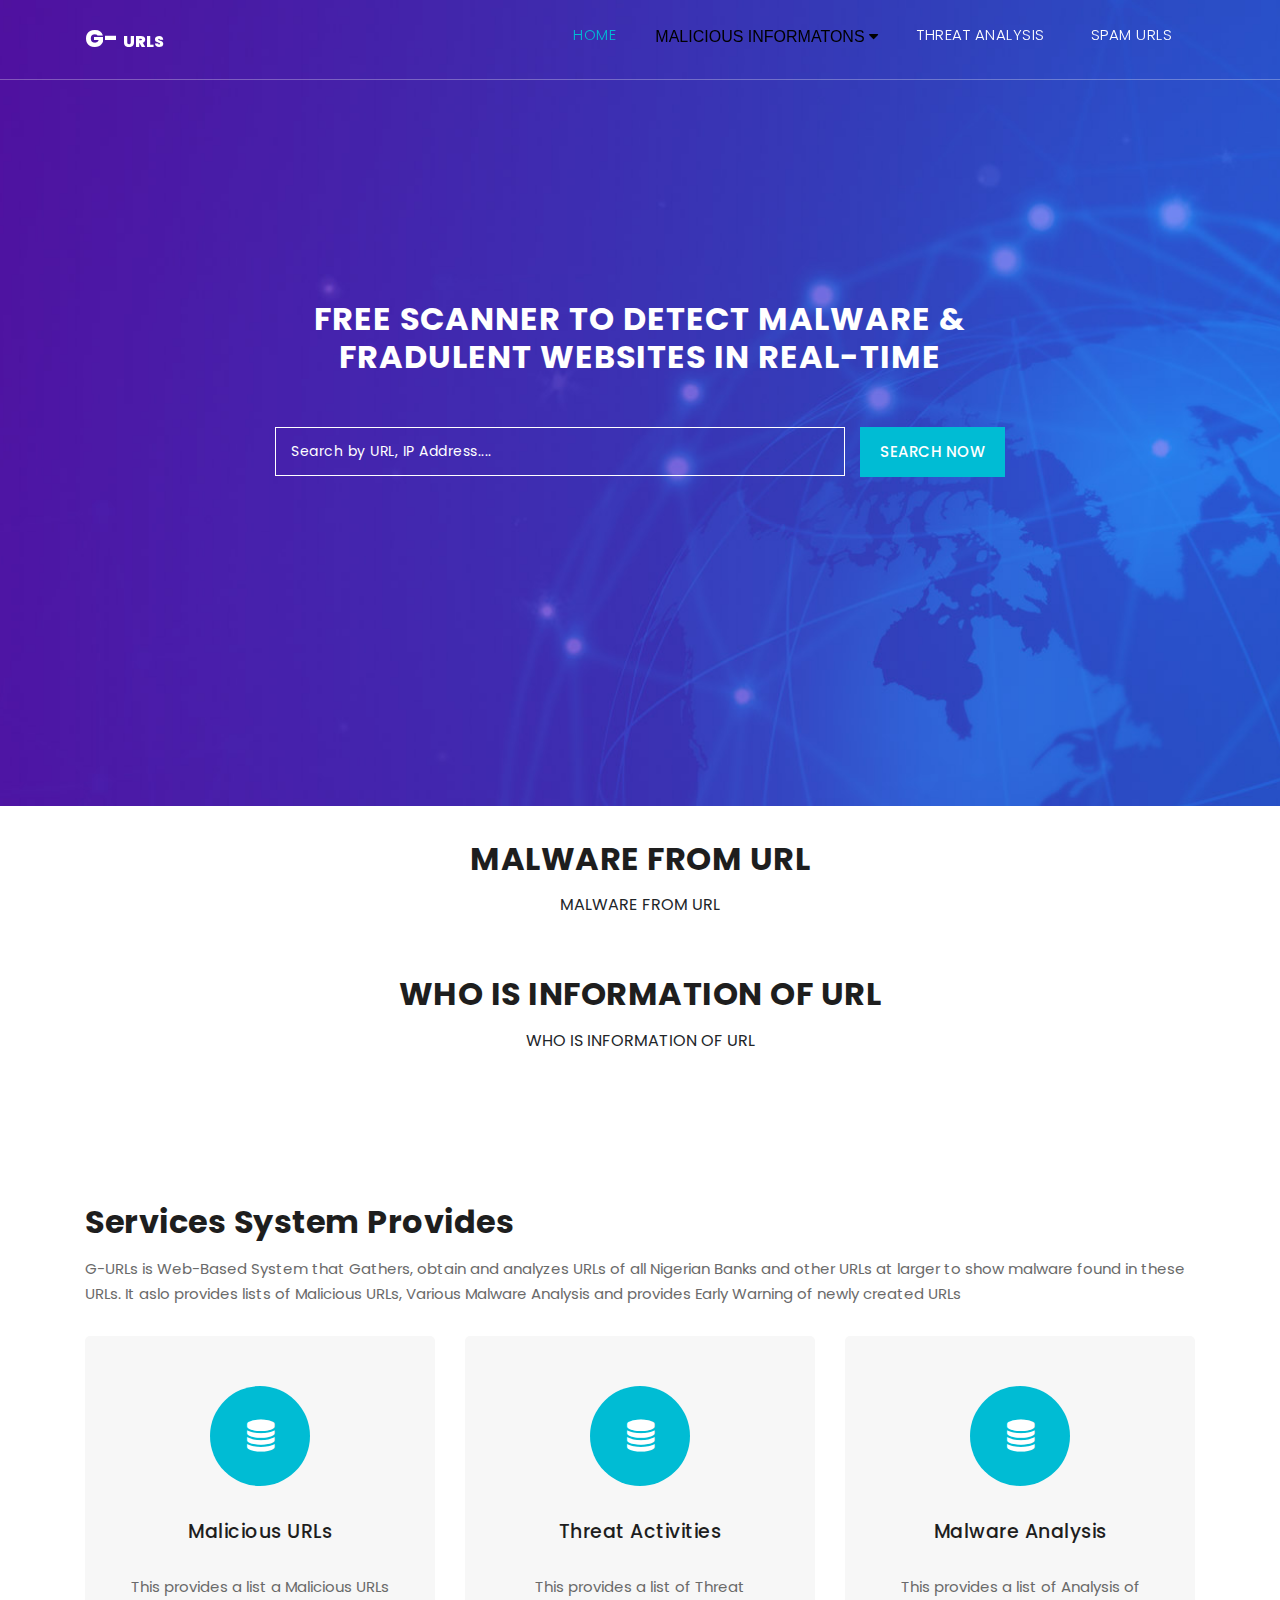
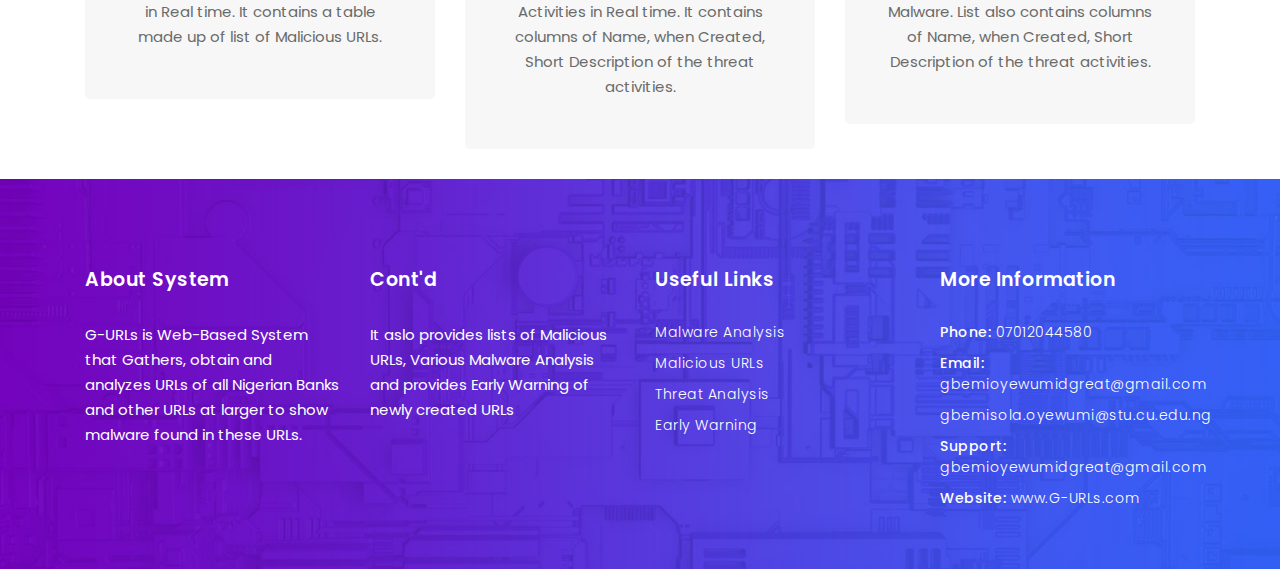
<file: index.html>
<!DOCTYPE html>
<html lang="en">

<head>

  <meta charset="utf-8">
  <meta name="viewport" content="width=device-width, initial-scale=1, shrink-to-fit=no">
  <meta name="description" content="">
  <meta name="author" content="TemplateMo">
  <link href="https://fonts.googleapis.com/css?family=Roboto:100,300,400,500,700" rel="stylesheet">
  <link rel="stylesheet" href="index.css">
  <title>G-URLs Web-Based URL Analyzer</title>

  <script>
    function generateTables(ele, fields) { //{name:[]} not [{}]
      let generatedTable = document.createElement("table");
      generatedTable.id = "generated-table";
      generatedTable.className = "styled-table";
      let tableHeader = document.createElement("thead");
      let tableRow = document.createElement("tr");
      let temptableHeaderData = "";
      let tableLength = [];
      fields.forEach((field) => {
        temptableHeaderData += `<th>${field}</th>`;
        /* console.log("This is what am currently debugging", field, ele[field]);
        console.log('this is singular element',ele);
        tableLength.push(ele[field].length); */
      });
      tableRow.innerHTML = temptableHeaderData;
      tableHeader.appendChild(tableRow);
      generatedTable.appendChild(tableHeader);
      let tableBody = document.createElement("tbody");
      let tempTableContent = "";
      /* for (let i = 0; i < Math.max(...tableLength); i++) {
        tempTableContent += `<tr>${fields.map(
          (field) => `<td>${ele[field][i] ? ele[field][i] : ""}</td>`
        )}</tr>`;
      } */

      for (let i = 0; i < ele.length ; i++) {
        console.log(ele[i]);           
          tempTableContent += `<tr>${fields.map(
            (field) => `<td>${ele[i][field] ? ele[i][field] : ele[i]}</td>`
          )}</tr>`;
        
      }
      tempTableContent = tempTableContent.replace(/,/g, '') // remove a particular error
      console.log('Table content', tempTableContent);

      tableBody.innerHTML = tempTableContent;
      generatedTable.appendChild(tableBody);

      return generatedTable;
    }
    
    function urlhistory() {
      var url = document.getElementById("url").value;
      var apikey = "2802cce7-a090-4ea4-9782-c41b0be91b9b";
      var apipass = "27f7475b-4dc4-4d7e-a072-81b533739654";
      var dest = document.getElementById("urlhistory");
      var r = new XMLHttpRequest();
      var test;

      r.open("GET", "https://api.xforce.ibmcloud.com/url/history/" + url, true);
      r.setRequestHeader("Authorization", "Basic " + window.btoa(apikey + ":" + apipass));

      r.onreadystatechange = function () {
        switch (r.readyState) {
          case 0: dest.innerText = "UNSENT"; break;
          case 1: dest.innerText = "OPENED"; break;
          case 2: dest.innerText = "HEADERS_RECEIVED"; break;
          case 3: dest.innerText = "LOADING"; break;
          case 4: dest.innerText = (r.responseText);

            /* let temp = document.createElement('div')
             temp.innerHTML = test.created;
             dest.appendChild(temp);
             let temp = document.createElement('div')
             temp = test.created["Brokers / Stock Exchange"].discription */

            dest.innerText = "";
            test = JSON.parse(r.responseText);
            let temp = document.createElement('div')
            temp.innerHTML = test.created
            dest.appendChild(temp);
            break;
        }
      }
      r.send(null);
    }

    function malwareurl() {
      var url = document.getElementById("url").value;
      var apikey = "2802cce7-a090-4ea4-9782-c41b0be91b9b";
      var apipass = "27f7475b-4dc4-4d7e-a072-81b533739654";
      var dest = document.getElementById("malwareURL");
      var r = new XMLHttpRequest();
      var test;

      r.open("GET", "https://api.xforce.ibmcloud.com/url/malware/" + url, true);
      r.setRequestHeader("Authorization", "Basic " + window.btoa(apikey + ":" + apipass));

      r.onreadystatechange = function () {
        switch (r.readyState) {
          case 0: dest.innerText = "UNSENT"; break;
          case 1: dest.innerText = "OPENED"; break;
          case 2: dest.innerText = "HEADERS_RECEIVED"; break;
          case 3: dest.innerText = "LOADING"; break;
          case 4:
            dest.innerText = "";
            test = JSON.parse(r.responseText);
            console.log(test.malware.length);

            document.getElementById('Number').innerText = test.malware.length+ " MALWARE FOUND"

            if(test != "" ){
            let tables;
            tables = generateTables(test.malware, ['type', 'domain', 'firstseen', 'lastseen', 'ip', 'filepath', 'uri']);
            dest.appendChild(tables);
            addPagerToTables("#generated-table");
            }
            else
            {
              dest.innerText = "";
              dest.append("no malware found");
            }
            break;
        }
      }
      r.send(null);
    }

		function whois(){
			var url =  document.getElementById("url").value;
	   	var apikey = "2802cce7-a090-4ea4-9782-c41b0be91b9b";
			var apipass = "27f7475b-4dc4-4d7e-a072-81b533739654";
			var dest = document.getElementById("whoIS");
			var r = new XMLHttpRequest();	
			var test;
			
			r.open("GET", "https://api.xforce.ibmcloud.com/whois/" + url, true);
			r.setRequestHeader("Authorization", "Basic "+ window.btoa(apikey + ":" + apipass));

			r.onreadystatechange = function () {
			switch(r.readyState) {
				case 0: dest.innerText = "UNSENT"; break;
				case 1: dest.innerText = "OPENED"; break;
				case 2: dest.innerText = "HEADERS_RECEIVED"; break;
				case 3: dest.innerText = "LOADING"; break;
				case 4:
					dest.innerText = ""; 
					test = JSON.parse(r.responseText);
          console.log(test.contact);
            let tables;
            tables = generateTables(test.contact, ['type', 'organization', 'country']);
            dest.appendChild(tables);

					let temp = document.createElement ('div')
					temp.innerHTML = test.createdDate
					dest.appendChild(temp);

					let temp1 = document.createElement ('div')
					temp1.innerHTML = test.updatedDate
					dest.appendChild(temp1);

					let temp2 = document.createElement ('div')
					temp2.innerHTML = test.expiresDate
					dest.appendChild(temp2);

					let temp3 = document.createElement ('div')
					temp3.innerHTML = test.contactEmail
					dest.appendChild(temp3);

					let temp4 = document.createElement ('div')
					temp4.innerHTML = test.registrarName
					dest.appendChild(temp4);

					test.contact.forEach(element =>{
						let temp5 = document.createElement ('div')
						temp5.innerHTML = element.type
						dest.appendChild(temp5);

						let temp6 = document.createElement ('div')
						temp6.innerHTML = element.organization
						dest.appendChild(temp6);

						let temp7 = document.createElement ('div')
						temp7.innerHTML = element.country
						dest.appendChild(temp7);
					})
				break;
			    }
      }
      r.send(null);
    }

    function earlywarn() {
      var apikey = "2802cce7-a090-4ea4-9782-c41b0be91b9b";
      var apipass = "27f7475b-4dc4-4d7e-a072-81b533739654";
      var dest = document.getElementById("early");
      var r = new XMLHttpRequest();
      var test;

      r.open("GET", "https://api.xforce.ibmcloud.com/xfti/ew/url", true);
      r.setRequestHeader("Authorization", "Basic " + window.btoa(apikey + ":" + apipass));

      r.onreadystatechange = function () {
        switch (r.readyState) {
          case 0: dest.innerText = "UNSENT"; break;
          case 1: dest.innerText = "OPENED"; break;
          case 2: dest.innerText = "HEADERS_RECEIVED"; break;
          case 3: dest.innerText = "LOADING"; break;
          case 4: dest.innerText = r.responseText; break;
        }
      }
      r.send(null);
    }
  
    function myFunction() {
    document.getElementById("myDropdown2").classList.toggle("show");
}

    function filterFunction() {
  var input, filter, ul, li, a, i;
  input = document.getElementById("myInput");
  filter = input.value.toUpperCase();
  div = document.getElementById("myDropdown2");
  a = div.getElementsByTagName("a");
  for (i = 0; i < a.length; i++) {
    txtValue = a[i].textContent || a[i].innerText;
    if (txtValue.toUpperCase().indexOf(filter) > -1) {
      a[i].style.display = "";
    } else {
      a[i].style.display = "none";
    }
  }
}  

function addPagerToTables(tables, rowsPerPage = 10) {
    tables =
      typeof tables == "string" ? document.querySelectorAll(tables) : tables;
  
    for (let table of tables) addPagerToTable(table, rowsPerPage);
  }
  
  function addPagerToTable(table, rowsPerPage = 10) {
    let tBodyRows = table.querySelectorAll("tBody tr");
    let numPages = Math.ceil(tBodyRows.length / rowsPerPage);
  
    let colCount = [].slice
      .call(table.querySelector("tr").cells)
      .reduce((a, b) => a + parseInt(b.colSpan), 0);
  
    table
      .createTFoot()
      .insertRow().innerHTML = `<td colspan=${colCount}><div class="nav"></div></td>`;
  
    if (numPages == 1) return;
  
    for (let i = 0; i < numPages; i++) {
      let pageNum = i + 1;
  
      table
        .querySelector(".nav")
        .insertAdjacentHTML(
          "beforeend",
          `<a href="#/" rel="${i}">${pageNum}</a> `
        );
    }
  
    changeToPage(table, 1, rowsPerPage);
  
    for (let navA of table.querySelectorAll(".nav a"))
      navA.addEventListener("click", (e) =>
        changeToPage(table, parseInt(e.target.innerHTML), rowsPerPage)
      );
  }
  
  function changeToPage(table, page, rowsPerPage) {
    let startItem = (page - 1) * rowsPerPage;
    let endItem = startItem + rowsPerPage;
    let navAs = table.querySelectorAll(".nav a");
    let tBodyRows = table.querySelectorAll("tBody tr");
  
    for (let nix = 0; nix < navAs.length; nix++) {
      if (nix == page - 1) navAs[nix].classList.add("active");
      else navAs[nix].classList.remove("active");
  
      for (let trix = 0; trix < tBodyRows.length; trix++)
        tBodyRows[trix].style.display =
          trix >= startItem && trix < endItem ? "table-row" : "none";
    }
  }

    var ifConnected = window.navigator.onLine;
    if (ifConnected) {
      alert('Connection available');
    } else {
      alert('Connection not available');
    }

    var ifConnected = window.navigator.onLine;
    if (ifConnected) {
      document.getElementById("checkOnline").innerHTML = "Online";
      document.getElementById("checkOnline").style.color = "green";
    } else {
      document.getElementById("checkOnline").innerHTML = "Offline";
      document.getElementById("checkOnline").style.color = "red";
    }

setInterval(function(){ 

  var ifConnected = window.navigator.onLine;
    if (ifConnected) {
      document.getElementById("checkOnline").innerHTML = "Online";
      document.getElementById("checkOnline").style.color = "green";
    } else {
      document.getElementById("checkOnline").innerHTML = "Offline";
      document.getElementById("checkOnline").style.color = "red";
    }

 }, 3000);


  </script>

  <!-- Bootstrap core CSS -->
  <link href="vendor/bootstrap/css/bootstrap.min.css" rel="stylesheet">

  <!-- Additional CSS Files -->
  <link rel="stylesheet" href="assets/css/fontawesome.css">
  <link rel="stylesheet" href="assets/css/templatemo-host-cloud.css">
  <link rel="stylesheet" href="assets/css/owl.css">
  <!--

Host Cloud Template

https://templatemo.com/tm-541-host-cloud

-->
</head>

<body>

  <!-- ***** Preloader Start ***** -->
  <div id="preloader">
    <div class="jumper">
      <div></div>
      <div></div>
      <div></div>
    </div>
  </div>
  <!-- ***** Preloader End ***** -->

  <!-- Header -->
  <header>
    <nav class="navbar navbar-expand-lg">
      <div class="container">
        <a class="navbar-brand" href="index.html">
          <h2>G- <em>URLs</em></h2>
        </a>
        <button class="navbar-toggler" type="button" data-toggle="collapse" data-target="#navbarResponsive"
          aria-controls="navbarResponsive" aria-expanded="false" aria-label="Toggle navigation">
          <span class="navbar-toggler-icon"></span>
        </button>
        <div class="collapse navbar-collapse" id="navbarResponsive">
          <ul class="navbar-nav ml-auto">
            <li class="nav-item active">
              <a class="nav-link" href="index.html">HOME
                <span class="sr-only">(current)</span>
              </a>
            </li>
            <div class="dropdown">
              <button class="dropbtn" style="color: black;">MALICIOUS INFORMATONS
                <i class="fa fa-caret-down"></i>
              </button>
              <div class="dropdown-content">
                  <li class="nav-item">
                      <a class="nav-link" href="malwareanalysis.html" style="color: black;">MALWARE ANALYSIS</a>
                    </li>
                    <li class="nav-item">
                      <a class="nav-link" href="MaliciousURLs.html">MALICIOUS URLS</a>
                    </li>
              </div>
            </div>
            <li class="nav-item">
              <a class="nav-link" href="threatactivities.html">THREAT ANALYSIS</a>
            </li>
            <li class="nav-item">
              <a class="nav-link" href="Earlywarn.html">SPAM URLS</a>
            </li>
          </ul>
        </div>
      </div>
    </nav>
  </header>

  <!-- Page Content -->
  <!-- Banner Starts Here -->
  <div class="banner">
    <div class="container">
      <div class="row">
        <div class="col-md-8 offset-md-2">
          <div class="header-text caption">
            <h2>Free Scanner to detect MALWARE & FRADULENT Websites in REAL-TIME</h2>
            <div id="search-section">
                <div class="searchText">
                  <input type="text" id="url" class="searchText" placeholder="Search by URL, IP Address...."
                    autocomplete="on">
                </div>
                <button type="submit" onclick="urlhistory(); malwareurl(); whois();" class="main-button">SEARCH NOW</button>

            </div>
          </div>
        </div>
      </div>
    </div>
  </div>
  <!-- Banner Ends Here -->

  <div class="section-heading">
  <br>
  <h2 style="text-align: center;"> MALWARE FROM URL </h2>
  <h2 style="text-align: center;" id="Number"></h2>
  <div id="malwareURL" style="text-align: center;">MALWARE FROM URL</div>
  <br>
  <br>
  <h2 style="text-align: center;"> WHO IS INFORMATION OF URL </h2>
  <div id="whoIS" style="text-align: center;">WHO IS INFORMATION OF URL</div>


  <!-- Services Starts Here -->
   <div class="services-section">
    <div class="container">
      <div class="row">
        <div class="col-md-12">
          <div class="section-heading">
            <h2>Services System Provides</h2>
            <p>G-URLs is Web-Based System that Gathers, obtain and analyzes URLs of all Nigerian Banks and other URLs at larger to show malware found in these URLs.
              It aslo provides lists of Malicious URLs, Various Malware Analysis and provides Early Warning of newly created
              URLs
            </p>
          </div>
        </div>
        <div class="col-md-4 col-sm-6 col-xs-12">
          <div class="service-item">
            <i class="fa fa-database"></i>
              <a href="MaliciousURLs.html">
                <h4>Malicious URLs</h4>
              </a>
            <p>This provides a list a Malicious URLs in Real time. It contains a table made up of list of Malicious URLs.</p>
          </div>
        </div>
        <div class="col-md-4 col-sm-6 col-xs-12">
          <div class="service-item">
            <i class="fa fa-database"></i>
              <a href="threatactivities.html">
                <h4>Threat Activities</h4>
              </a>
            <p>
              This provides a list of Threat Activities in Real time. It contains columns of Name, when Created, Short Description
              of the threat activities.
            </p>
          </div>
        </div>
        <div class="col-md-4 col-sm-6 col-xs-12">
          <div class="service-item">
            <i class="fa fa-database"></i>
            <a href="malwareanalysis.html">
              <h4>Malware Analysis</h4>
            </a>
            <p>
              This provides a list of Analysis of Malware. List also contains columns of Name, when Created, Short Description
              of the threat activities.
            </p>
          </div>
        </div>
      </div>
    </div>
  </div>
  <!-- Services Ends Here


  <!-- Footer Starts Here -->
  <footer>
    <div class="container">
      <div class="row">
        <div class="col-md-3 col-sm-6 col-xs-12">
          <div class="footer-item">
            <div class="footer-heading">
              <h2>About System</h2>
            </div>
            <p>
              G-URLs is Web-Based System that Gathers, obtain and analyzes URLs of all Nigerian Banks 
              and other URLs at larger to show malware found in these URLs.
            </p>
            <br>
          </div>
        </div>

        <div class="col-md-3 col-sm-6 col-xs-12">
          <div class="footer-item">
            <div class="footer-heading">
              <h2>Cont'd</h2>
            </div>
            <p>
              It aslo provides lists of Malicious URLs, Various Malware Analysis and provides Early Warning of newly created
              URLs
            </p>
          </div>
        </div>

        <div class="col-md-3 col-sm-6 col-xs-12">
          <div class="footer-item">
            <div class="footer-heading">
              <h2>Useful Links</h2>
            </div>
            <ul class="footer-list">
              <li><a href="malwareanalysis.html">Malware Analysis</a></li>
              <li><a href="MaliciousURLs.html">Malicious URLs</a></li>
              <li><a href="threatactivities.html">Threat Analysis</a></li>
              <li><a href="Earlywarn.html">Early Warning</a></li>
            </ul>
          </div>
        </div>

        <div class="col-md-3 col-sm-6 col-xs-12">
          <div class="footer-item">
            <div class="footer-heading">
              <h2>More Information</h2>
            </div>
            <ul class="footer-list">
              <li>Phone: <a href="#">07012044580</a></li>
              <li>Email: <a href="#">gbemioyewumidgreat@gmail.com</a></li>
              <li><a href="#">gbemisola.oyewumi@stu.cu.edu.ng</a></li>
              <li>Support: <a href="#">gbemioyewumidgreat@gmail.com</a></li>
              <li>Website: <a href="index.html">www.G-URLs.com</a></li>
            </ul>
          </div>
        </div>
      </div>
    </div>
  </footer>
  <!-- Footer Ends Here -->

  <!-- Bootstrap core JavaScript -->
  <script src="vendor/jquery/jquery.min.js"></script>
  <script src="vendor/bootstrap/js/bootstrap.bundle.min.js"></script>

  <!-- Additional Scripts -->
  <script src="assets/js/custom.js"></script>
  <script src="assets/js/owl.js"></script>
  <script src="assets/js/accordions.js"></script>


  <script language="text/Javascript">
    cleared[0] = cleared[1] = cleared[2] = 0; //set a cleared flag for each field
    function clearField(t) {                   //declaring the array outside of the
      if (!cleared[t.id]) {                      // function makes it static and global
        cleared[t.id] = 1;  // you could use true and false, but that's more typing
        t.value = '';         // with more chance of typos
        t.style.color = '#fff';
      }
    }
  </script>

</body>

</html>
</file>
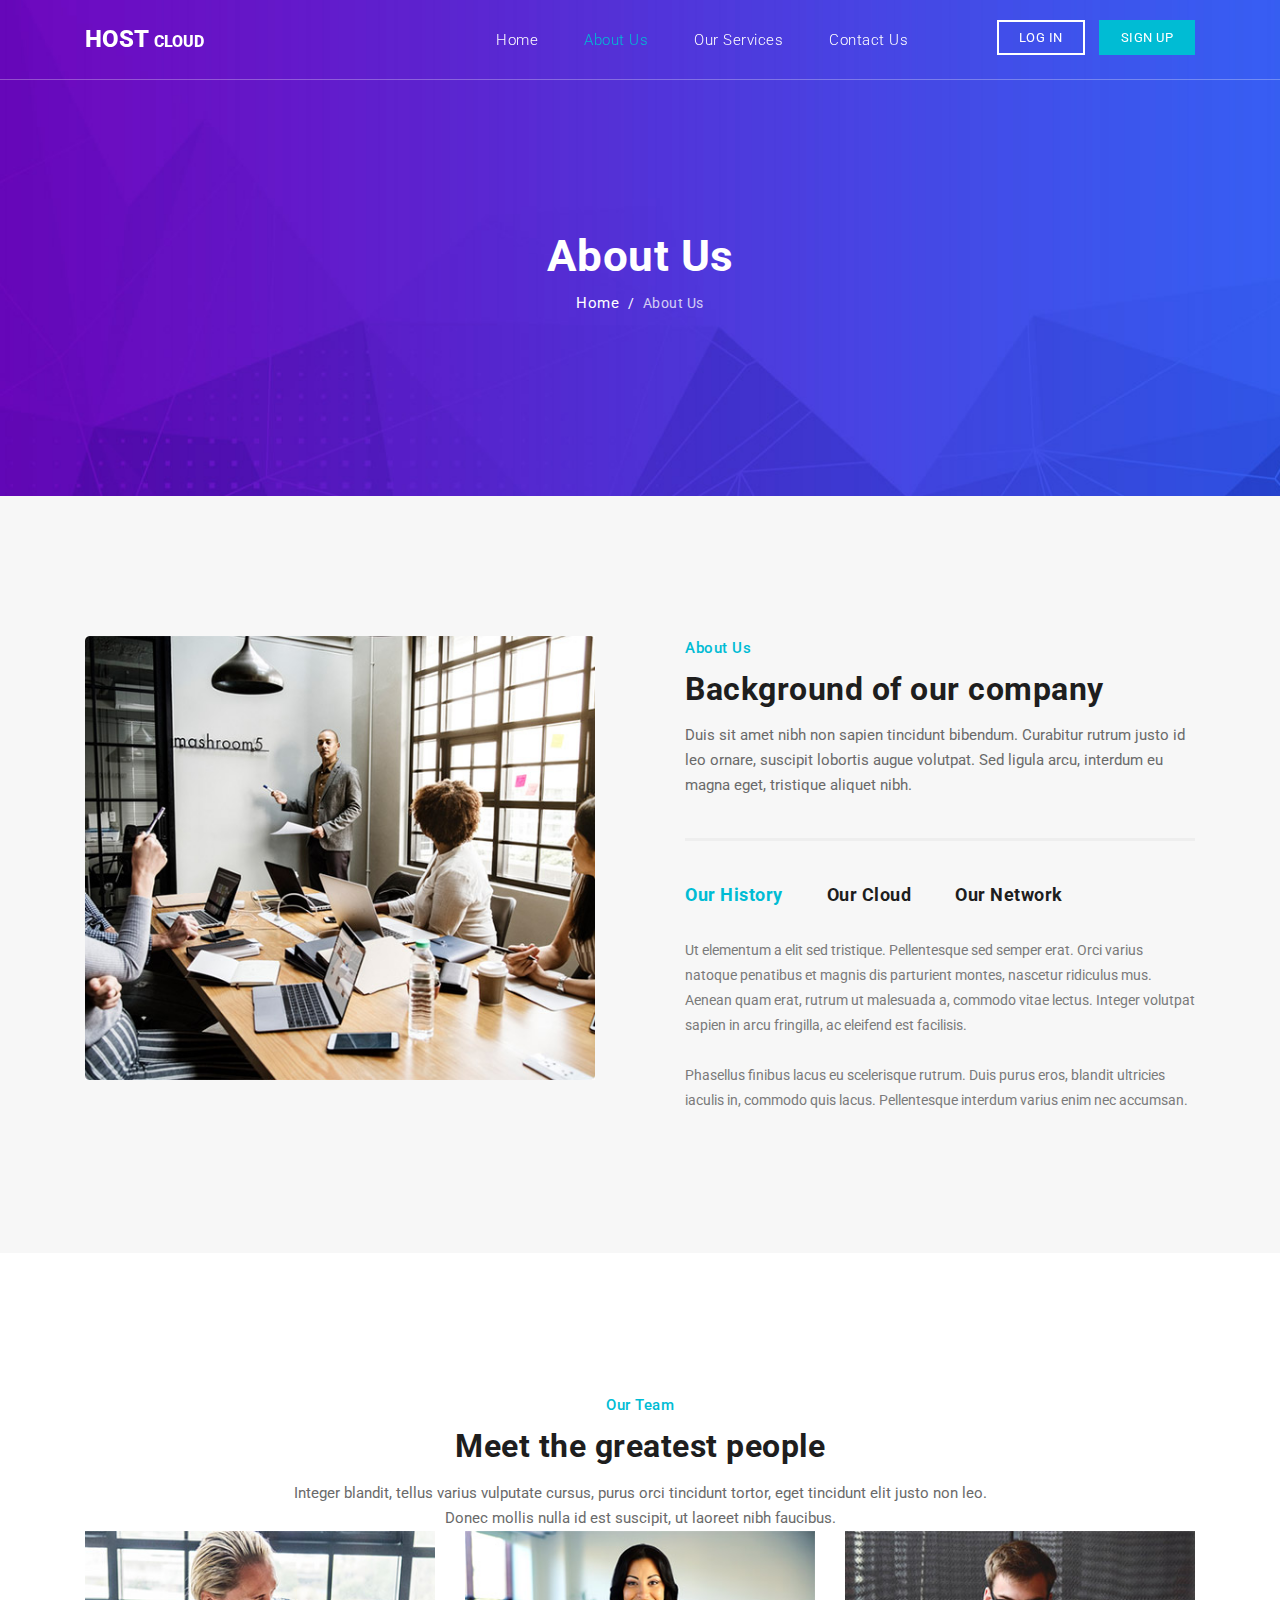
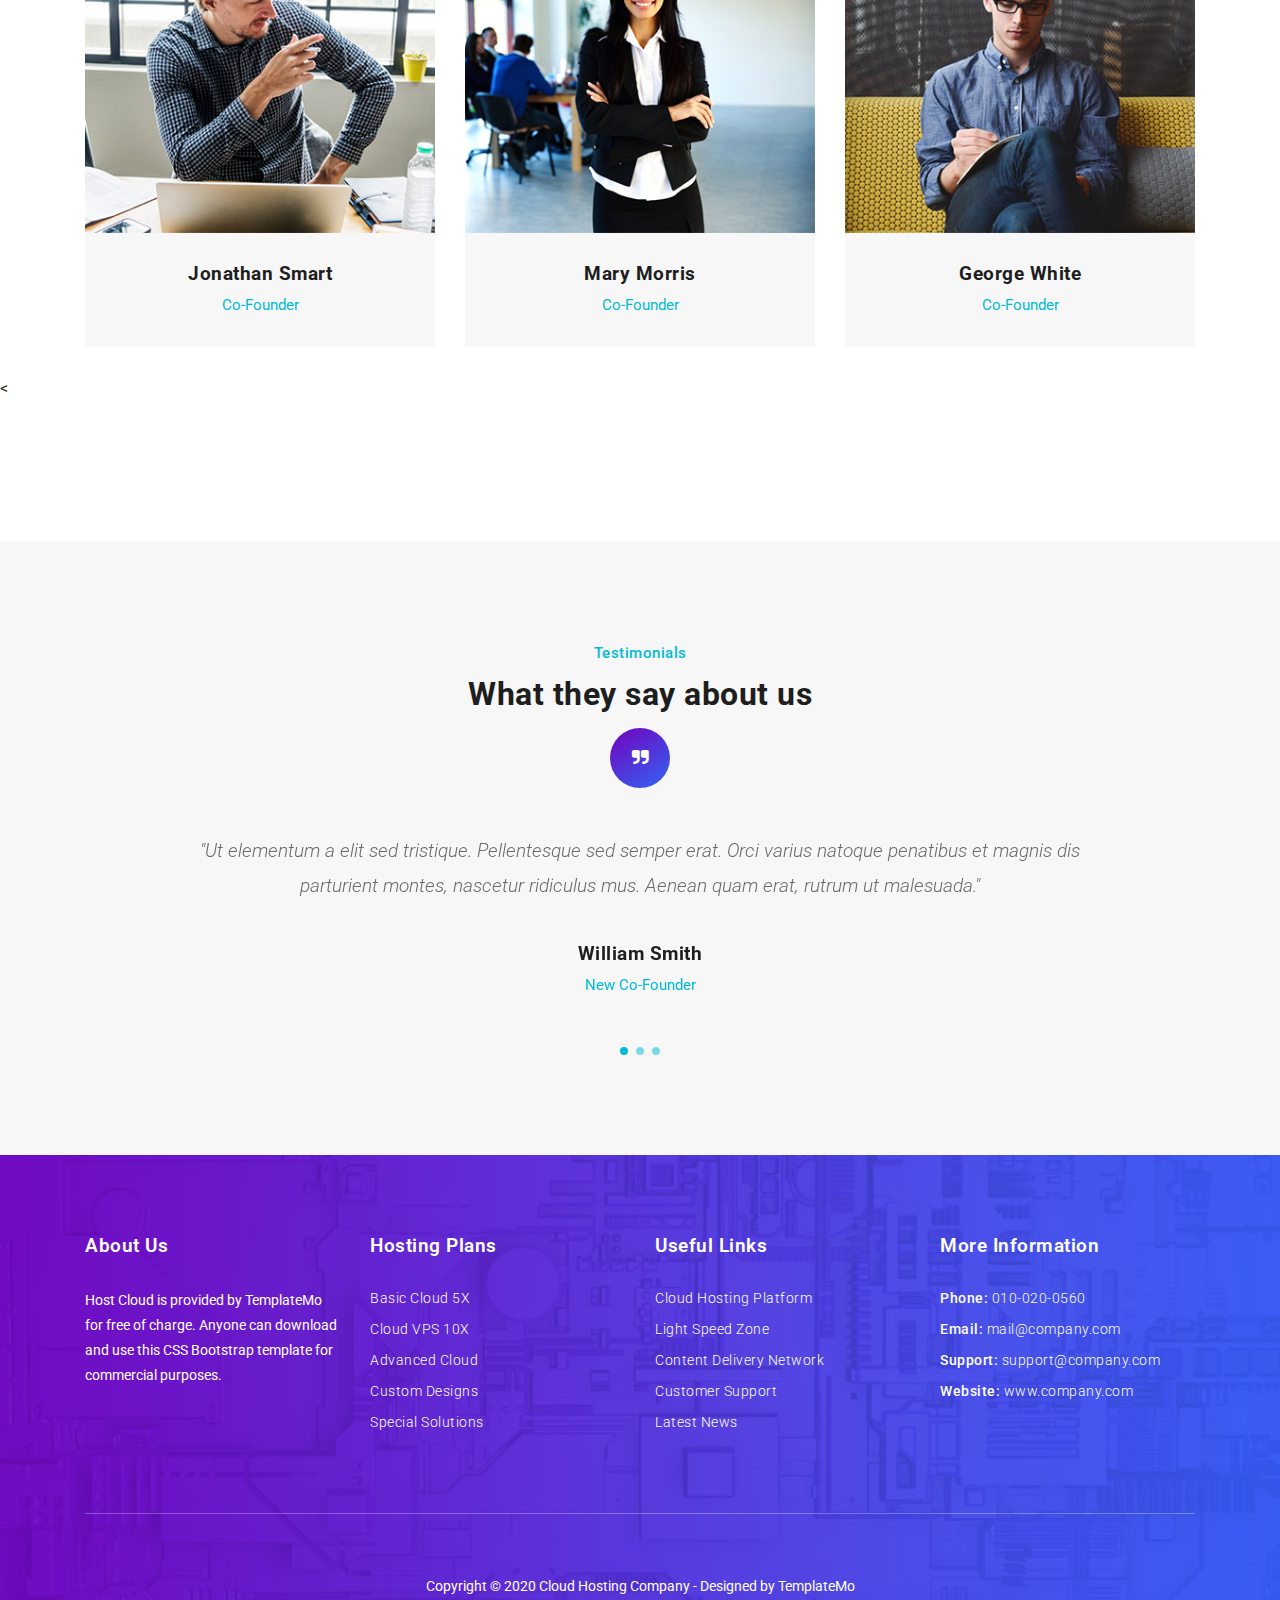
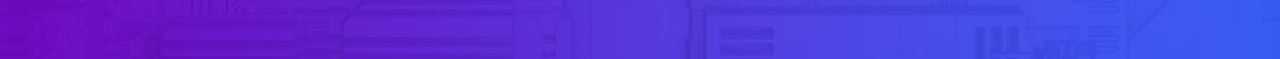
<file: about.html>
<!DOCTYPE html>
<html lang="en">

  <head>

    <meta charset="utf-8">
    <meta name="viewport" content="width=device-width, initial-scale=1, shrink-to-fit=no">
    <meta name="description" content="">
    <meta name="author" content="TemplateMo">
    <link href="https://fonts.googleapis.com/css?family=Roboto:100,300,400,500,700" rel="stylesheet">

    <title>Host Cloud Template - About Page</title>

    <!-- Bootstrap core CSS -->
    <link href="vendor/bootstrap/css/bootstrap.min.css" rel="stylesheet">

    <!-- Additional CSS Files -->
    <link rel="stylesheet" href="assets/css/fontawesome.css">
    <link rel="stylesheet" href="assets/css/templatemo-host-cloud.css">
    <link rel="stylesheet" href="assets/css/owl.css">
<!--

Host Cloud Template

https://templatemo.com/tm-541-host-cloud

-->
  </head>

  <body>

    <!-- ***** Preloader Start ***** -->
    <div id="preloader">
        <div class="jumper">
            <div></div>
            <div></div>
            <div></div>
        </div>
    </div>  
    <!-- ***** Preloader End ***** -->

    <!-- Header -->
    <header class="">
      <nav class="navbar navbar-expand-lg">
        <div class="container">
          <a class="navbar-brand" href="index.html"><h2>Host <em>Cloud</em></h2></a>
          <button class="navbar-toggler" type="button" data-toggle="collapse" data-target="#navbarResponsive" aria-controls="navbarResponsive" aria-expanded="false" aria-label="Toggle navigation">
            <span class="navbar-toggler-icon"></span>
          </button>
          <div class="collapse navbar-collapse" id="navbarResponsive">
            <ul class="navbar-nav ml-auto">
              <li class="nav-item">
                <a class="nav-link" href="index.html">Home
                  <span class="sr-only">(current)</span>
                </a>
              </li>
              <li class="nav-item active">
                <a class="nav-link" href="about.html">About Us</a>
              </li>
              <li class="nav-item">
                <a class="nav-link" href="services.html">Our Services</a>
              </li>
              <li class="nav-item">
                <a class="nav-link" href="contact.html">Contact Us</a>
              </li>
            </ul>
          </div>
          <div class="functional-buttons">
            <ul>
              <li><a href="#">Log in</a></li>
              <li><a href="#">Sign Up</a></li>
            </ul>
          </div>
        </div>
      </nav>
    </header>

    <!-- Page Content -->
    <!-- Heading Starts Here -->
    <div class="page-heading header-text">
      <div class="container">
        <div class="row">
          <div class="col-md-12">
            <h1>About Us</h1>
            <p><a href="index.html">Home</a> / <span>About Us</span></p>
          </div>
        </div>
      </div>
    </div>
    <!-- Heading Ends Here -->


    <!-- About Us Starts Here -->
    <div class="about-us">
      <div class="container">
        <div class="row">
          <div class="col-md-6">
            <div class="left-image">
              <img src="assets/images/our-team.jpg" alt="">
            </div>
          </div>
          <div class="col-md-6">
            <div class="right-content">
              <div class="section-heading">
                <span>About Us</span>
                <h2>Background of our company</h2>
                <p>Duis sit amet nibh non sapien tincidunt bibendum. Curabitur rutrum justo id leo ornare, suscipit lobortis augue volutpat. Sed ligula arcu, interdum eu magna eget, tristique aliquet nibh.</p>
              </div>
              <div id='tabs'>
                  <ul>
                    <li><a href='#tabs-1'>Our History</a></li>
                    <li><a href='#tabs-2'>Our Cloud</a></li>
                    <li><a href='#tabs-3'>Our Network</a></li>
                  </ul>
                  <section class='tabs-content'>
                    <article id='tabs-1'>
                      <p>Ut elementum a elit sed tristique. Pellentesque sed semper erat. Orci varius natoque penatibus et magnis dis parturient montes, nascetur ridiculus mus. Aenean quam erat, rutrum ut malesuada a, commodo vitae lectus. Integer volutpat sapien in arcu fringilla, ac eleifend est facilisis.
                      <br><br>Phasellus finibus lacus eu scelerisque rutrum. Duis purus eros, blandit ultricies iaculis in, commodo quis lacus. Pellentesque interdum varius enim nec accumsan.</p>
                    </article>
                    <article id='tabs-2'>
                      <p>Aenean molestie, odio quis viverra ultricies, leo tellus lacinia neque, sit amet maximus tortor nunc aliquet felis. Duis sit amet nibh non sapien tincidunt bibendum. Curabitur rutrum justo id leo ornare, suscipit lobortis augue volutpat.
                      <br><br>Sed ligula arcu, interdum eu magna eget, tristique aliquet nibh. Aenean sodales justo vitae ex pharetra, vitae tincidunt dolor condimentum. Cras vel mattis risus.</p>
                    </article>
                    <article id='tabs-3'>
                      <p>Fusce in semper velit, at tempus augue. Morbi quis auctor ipsum, ut accumsan neque. Vivamus dapibus ipsum placerat ante commodo, eget suscipit tortor hendrerit. Quisque lacinia sed velit et maximus.
                      <br><br>Quisque dictum, lacus a malesuada finibus, arcu magna luctus risus, eu accumsan risus elit vitae lacus. Vestibulum et lorem non erat efficitur iaculis ut nec nibh. Vestibulum mauris ipsum, tempor tincidunt justo sit amet, bibendum tincidunt dui.</p>
                    </article>
                  </section>
                </div>
            </div>
          </div>
        </div>
      </div>
    </div>
    <!-- About Us Ends Here -->


    <!-- Team Starts Here -->
    <div class="team-section">
      <div class="container">
        <div class="row">
          <div class="col-md-8 offset-md-2">
            <div class="section-heading">
              <span>Our Team</span>
              <h2>Meet the greatest people</h2>
              <p>Integer blandit, tellus varius vulputate cursus, purus orci tincidunt tortor, eget tincidunt elit justo non leo. Donec mollis nulla id est suscipit, ut laoreet nibh faucibus.</p>
            </div>
          </div>
          <div class="col-md-4 col-sm-6 col-xs-12">
            <div class="team-item">
              <img src="assets/images/team-01.jpg" alt="">
              <div class="down-content">
                <h4>Jonathan Smart</h4>
                <span>Co-Founder</span>
              </div>
            </div>
          </div>
          <div class="col-md-4 col-sm-6 col-xs-12">
            <div class="team-item">
              <img src="assets/images/team-02.jpg" alt="">
              <div class="down-content">
                <h4>Mary Morris</h4>
                <span>Co-Founder</span>
              </div>
            </div>
          </div>
          <div class="col-md-4 col-sm-6 col-xs-12">
            <div class="team-item">
              <img src="assets/images/team-03.jpg" alt="">
              <div class="down-content">
                <h4>George White</h4>
                <span>Co-Founder</span>
              </div>
            </div>
          </div>
        </div>
      </div>
    </div>
    <!-- Team Ends Here -->


    <!-- Testimonials Starts Here -->
    <<div class="testimonials-section">
      <div class="container">
        <div class="row">
          <div class="col-md-12">
            <div class="section-heading">
              <span>Testimonials</span>
              <h2>What they say about us</h2>
            </div>
          </div>
          <div class="col-md-10 offset-md-1">
            <div class="owl-testimonials owl-carousel">
              <div class="testimonial-item">
                <div class="icon">
                  <i class="fa fa-quote-right"></i>
                </div>
                <p>"Ut elementum a elit sed tristique. Pellentesque sed semper erat. Orci varius natoque penatibus et magnis dis parturient montes, nascetur ridiculus mus. Aenean quam erat, rutrum ut malesuada."</p>
                <h4>William Smith</h4>
                <span>New Co-Founder</span>
              </div>
              <div class="testimonial-item">
                <div class="icon">
                  <i class="fa fa-quote-right"></i>
                </div>
                <p>"Quisque lacinia sed velit et maximus. Quisque dictum, lacus a malesuada finibus, arcu magna luctus risus, eu accumsan risus elit vitae lacus."</p>
                <h4>Vinny Smart</h4>
                <span>Digital Marketer</span>
              </div>
              <div class="testimonial-item">
                <div class="icon">
                  <i class="fa fa-quote-right"></i>
                </div>
                <p>"Vestibulum mauris ipsum, tempor tincidunt justo sit amet, bibendum tincidunt dui. Aenean molestie, odio quis viverra ultricies, leo tellus lacinia neque, sit amet maximus tortor nunc aliquet felis."</p>
                <h4>Trevor Liam</h4>
                <span>Technology Chef</span>
              </div>
            </div>
          </div>
        </div>
      </div>
    </div>
    <!-- Testimonials Ends Here -->


    <!-- Footer Starts Here -->
    <footer>
      <div class="container">
        <div class="row">
          <div class="col-md-3 col-sm-6 col-xs-12">
            <div class="footer-item">
              <div class="footer-heading">
                <h2>About Us</h2>
              </div>
              <p>Host Cloud is provided by TemplateMo for free of charge. Anyone can download and use this CSS Bootstrap template for commercial purposes.</p>
            </div>
          </div>
          
          <div class="col-md-3 col-sm-6 col-xs-12">
            <div class="footer-item">
              <div class="footer-heading">
                <h2>Hosting Plans</h2>
              </div>
              <ul class="footer-list">
                <li><a href="#">Basic Cloud 5X</a></li>
                <li><a href="#">Cloud VPS 10X</a></li>
                <li><a href="#">Advanced Cloud</a></li>
                <li><a href="#">Custom Designs</a></li>
                <li><a href="#">Special Solutions</a></li>
              </ul>
            </div>
          </div>
          
          
          <div class="col-md-3 col-sm-6 col-xs-12">
            <div class="footer-item">
              <div class="footer-heading">
                <h2>Useful Links</h2>
              </div>
              <ul class="footer-list">
                <li><a href="#">Cloud Hosting Platform</a></li>
                <li><a href="#">Light Speed Zone</a></li>
                <li><a href="#">Content Delivery Network</a></li>
                <li><a href="#">Customer Support</a></li>
                <li><a href="#">Latest News</a></li>
              </ul>
            </div>
          </div>
          
          <div class="col-md-3 col-sm-6 col-xs-12">
            <div class="footer-item">
              <div class="footer-heading">
                <h2>More Information</h2>
              </div>
              <ul class="footer-list">
                <li>Phone: <a href="#">010-020-0560</a></li>
                <li>Email: <a href="#">mail@company.com</a></li>
                <li>Support: <a href="#">support@company.com</a></li>
                <li>Website: <a href="#">www.company.com</a></li>
              </ul>
            </div>
          </div>
          <div class="col-md-12">
            <div class="sub-footer">
              <p>Copyright &copy; 2020 Cloud Hosting Company
				- Designed by <a rel="nofollow" href="https://templatemo.com">TemplateMo</a></p>
            </div>
          </div>
        </div>
      </div>
    </footer>
    <!-- Footer Ends Here -->

    <!-- Bootstrap core JavaScript -->
    <script src="vendor/jquery/jquery.min.js"></script>
    <script src="vendor/bootstrap/js/bootstrap.bundle.min.js"></script>

    <!-- Additional Scripts -->
    <script src="assets/js/custom.js"></script>
    <script src="assets/js/owl.js"></script>
    <script src="assets/js/accordions.js"></script>

    <script language = "text/Javascript"> 
      cleared[0] = cleared[1] = cleared[2] = 0; //set a cleared flag for each field
      function clearField(t){                   //declaring the array outside of the
      if(! cleared[t.id]){                      // function makes it static and global
          cleared[t.id] = 1;  // you could use true and false, but that's more typing
          t.value='';         // with more chance of typos
          t.style.color='#fff';
          }
      }
    </script>

  </body>
</html>
</file>
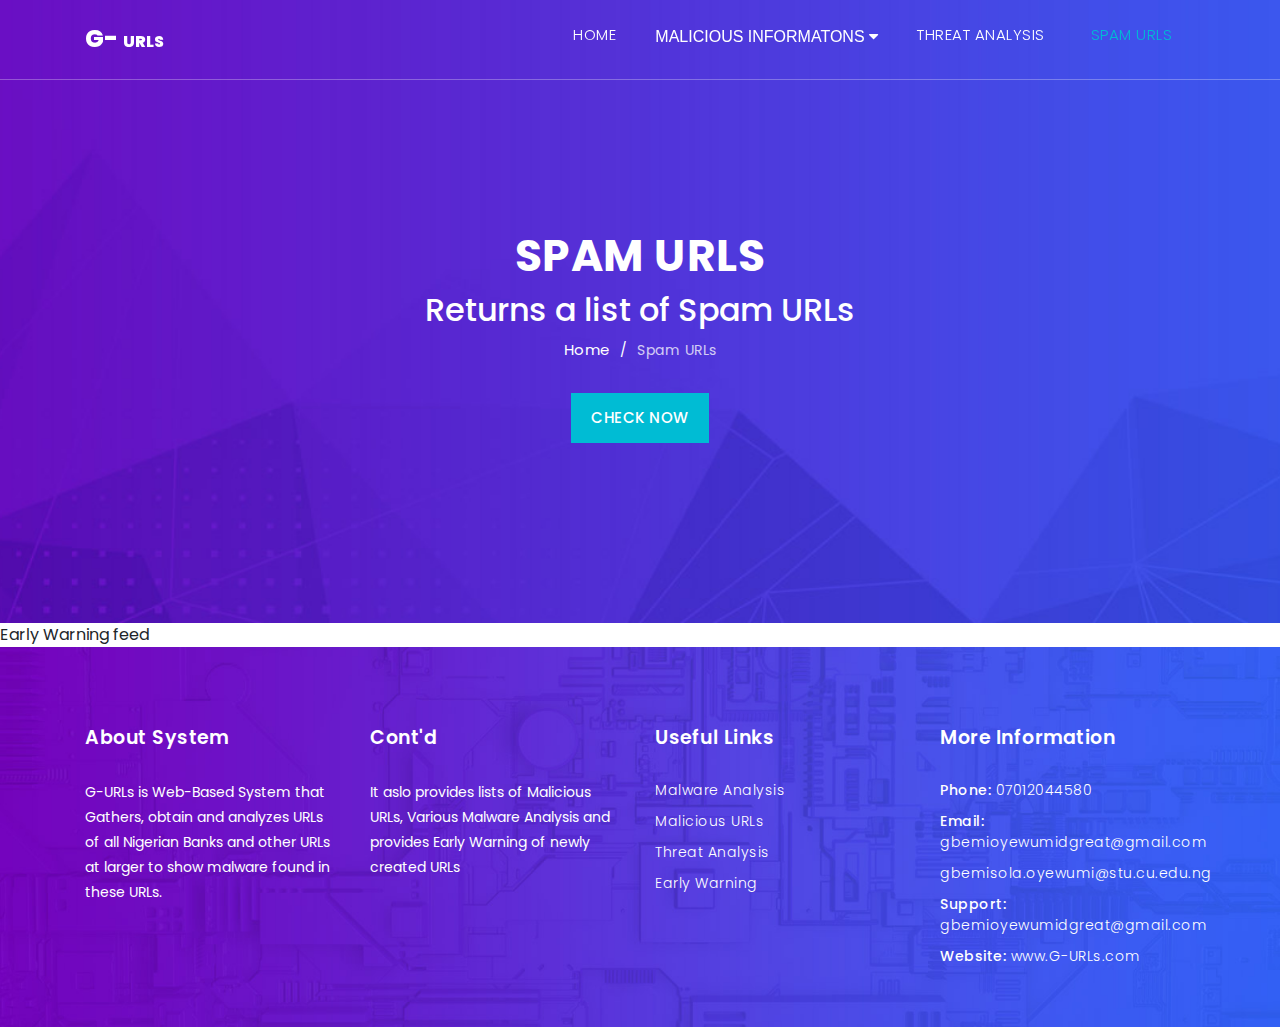
<file: Earlywarn.html>
<!DOCTYPE html>
<html lang="en">

  <head>

    <meta charset="utf-8">
    <meta name="viewport" content="width=device-width, initial-scale=1, shrink-to-fit=no">
    <meta name="description" content="">
    <meta name="author" content="TemplateMo">
    <link href="https://fonts.googleapis.com/css?family=Roboto:100,300,400,500,700" rel="stylesheet">
    <link rel="stylesheet" href="index.css">

    <title>Early Warnings</title>

    <script>
                function generateTables(ele, fields) { //{name:[]} not [{}]
      let generatedTable = document.createElement("table");
      generatedTable.id = "generated-table";
      generatedTable.className = "styled-table";
      let tableHeader = document.createElement("thead");
      let tableRow = document.createElement("tr");
      let temptableHeaderData = "";
      let tableLength = [];
      fields.forEach((field) => {
        temptableHeaderData += `<th>${field}</th>`;
        /* console.log("This is what am currently debugging", field, ele[field]);
        console.log('this is singular element',ele);
        tableLength.push(ele[field].length); */
      });
      tableRow.innerHTML = temptableHeaderData;
      tableHeader.appendChild(tableRow);
      generatedTable.appendChild(tableHeader);
      let tableBody = document.createElement("tbody");
      let tempTableContent = "";
      /* for (let i = 0; i < Math.max(...tableLength); i++) {
        tempTableContent += `<tr>${fields.map(
          (field) => `<td>${ele[field][i] ? ele[field][i] : ""}</td>`
        )}</tr>`;
      } */

      for (let i = 0; i < ele.length ; i++) {
        console.log(ele[i]);           
          tempTableContent += `<tr>${fields.map(
            (field) => `<td>${ele[i][field] ? ele[i][field] : ele[i]}</td>`
          )}</tr>`;
        
      }
      tempTableContent = tempTableContent.replace(/,/g, '') // remove a particular error
      console.log('Table content', tempTableContent);

      tableBody.innerHTML = tempTableContent;
      generatedTable.appendChild(tableBody);

      return generatedTable;
    }

    function earlywarn() {
      var apikey = "2802cce7-a090-4ea4-9782-c41b0be91b9b";
      var apipass = "27f7475b-4dc4-4d7e-a072-81b533739654";
      var dest = document.getElementById("early");
      var r = new XMLHttpRequest();
      var test;

      r.open("GET", "https://api.xforce.ibmcloud.com/url?category=Spam%20URLs", true);
      r.setRequestHeader("Authorization", "Basic " + window.btoa(apikey + ":" + apipass));

      r.onreadystatechange = function () {
        switch (r.readyState) {
          case 0: dest.innerText = "UNSENT"; break;
          case 1: dest.innerText = "OPENED"; break;
          case 2: dest.innerText = "HEADERS_RECEIVED"; break;
          case 3: dest.innerText = "LOADING"; break;
          case 4: dest.innerText = 
          dest.innerText = "";
          test = JSON.parse(r.responseText);
          console.log(test.rows);
            let tables;
            tables = generateTables(test.rows, ['url', 'created']);
            dest.appendChild(tables);
          break;
        }
      }
      r.send(null);
    }


    </script>

    <!-- Bootstrap core CSS -->
    <link href="vendor/bootstrap/css/bootstrap.min.css" rel="stylesheet">

    <!-- Additional CSS Files -->
    <link rel="stylesheet" href="assets/css/fontawesome.css">
    <link rel="stylesheet" href="assets/css/templatemo-host-cloud.css">
    <link rel="stylesheet" href="assets/css/owl.css">
<!--

Host Cloud Template

https://templatemo.com/tm-541-host-cloud

-->
  </head>

  <body>

    <!-- ***** Preloader Start ***** -->
    <div id="preloader">
        <div class="jumper">
            <div></div>
            <div></div>
            <div></div>
        </div>
    </div>  
    <!-- ***** Preloader End ***** -->

    <!-- Header -->
    <header class="">
      <nav class="navbar navbar-expand-lg">
        <div class="container">
          <a class="navbar-brand" href="index.html"><h2>G- <em>URLs</em></h2></a>
          <button class="navbar-toggler" type="button" data-toggle="collapse" data-target="#navbarResponsive" aria-controls="navbarResponsive" aria-expanded="false" aria-label="Toggle navigation">
            <span class="navbar-toggler-icon"></span>
          </button>
          <div class="collapse navbar-collapse" id="navbarResponsive">
            <ul class="navbar-nav ml-auto">
              <li class="nav-item">
                <a class="nav-link" href="index.html">HOME
                  <span class="sr-only">(current)</span>
                </a>
              </li>
              <div class="dropdown">
                <button class="dropbtn">MALICIOUS INFORMATONS
                  <i class="fa fa-caret-down"></i>
                </button>
                <div class="dropdown-content">
                    <li class="nav-item">
                        <a class="nav-link" href="malwareanalysis.html" style="color: black;">MALWARE ANALYSIS</a>
                      </li>
                      <li class="nav-item">
                        <a class="nav-link" href="MaliciousURLs.html">MALICIOUS URLS</a>
                      </li>
                </div>
              </div>
              <li class="nav-item">
                <a class="nav-link" href="threatactivities.html">THREAT ANALYSIS</a>
              </li>
              <li class="nav-item active">
                <a class="nav-link" href="Earlywarn.html">SPAM URLS</a>
              </li>
            </ul>

          </div>

        </div>
      </nav>
    </header>         

    <!-- Page Content -->
    <!-- Heading Starts Here -->
    
    <div class="page-heading header-text">
      <div class="container">
        <div class="row">
          <div class="col-md-12">
            <h1>SPAM URLS</h1>
            <h2>Returns a list of Spam URLs</h2>
            <p><a href="index.html">Home</a> / <span>Spam URLs</span></p>
            <div id="search-section">

                <button type="submit" onclick="earlywarn()" class="malwareu">CHECK NOW</button>

            </div>
          </div>
        </div>
      </div>
    </div>
    <!-- Heading Ends Here -->

    <div id="early">Early Warning feed</div>

    <!-- Footer Starts Here -->
    <footer>
      <div class="container">
        <div class="row">
          <div class="col-md-3 col-sm-6 col-xs-12">
            <div class="footer-item">
              <div class="footer-heading">
                <h2>About System</h2>
              </div>
              <p>
                G-URLs is Web-Based System that Gathers, obtain and analyzes URLs of all Nigerian Banks 
                and other URLs at larger to show malware found in these URLs.
              </p>
              <br>
            </div>
          </div>
  
          <div class="col-md-3 col-sm-6 col-xs-12">
            <div class="footer-item">
              <div class="footer-heading">
                <h2>Cont'd</h2>
              </div>
              <p>
                It aslo provides lists of Malicious URLs, Various Malware Analysis and provides Early Warning of newly created
                URLs
              </p>
            </div>
          </div>
          
          
          <div class="col-md-3 col-sm-6 col-xs-12">
            <div class="footer-item">
              <div class="footer-heading">
                <h2>Useful Links</h2>
              </div>
              <ul class="footer-list">
                <li><a href="malwareanalysis.html">Malware Analysis</a></li>
                <li><a href="MaliciousURLs.html">Malicious URLs</a></li>
                <li><a href="threatactivities.html">Threat Analysis</a></li>
                <li><a href="Earlywarn.html">Early Warning</a></li>
              </ul>
            </div>
          </div>
          
          <div class="col-md-3 col-sm-6 col-xs-12">
            <div class="footer-item">
              <div class="footer-heading">
                <h2>More Information</h2>
              </div>
              <ul class="footer-list">
                <li>Phone: <a href="#">07012044580</a></li>
                <li>Email: <a href="#">gbemioyewumidgreat@gmail.com</a></li>
                <li><a href="#">gbemisola.oyewumi@stu.cu.edu.ng</a></li>
                <li>Support: <a href="#">gbemioyewumidgreat@gmail.com</a></li>
                <li>Website: <a href="index.html">www.G-URLs.com</a></li>
              </ul>
            </div>
          </div>
        </div>
      </div>
    </footer>
    <!-- Footer Ends Here -->

    <!-- Bootstrap core JavaScript -->
    <script src="vendor/jquery/jquery.min.js"></script>
    <script src="vendor/bootstrap/js/bootstrap.bundle.min.js"></script>

    <!-- Additional Scripts -->
    <script src="assets/js/custom.js"></script>
    <script src="assets/js/owl.js"></script>
    <script src="assets/js/accordions.js"></script>

    <script language = "text/Javascript"> 
      cleared[0] = cleared[1] = cleared[2] = 0; //set a cleared flag for each field
      function clearField(t){                   //declaring the array outside of the
      if(! cleared[t.id]){                      // function makes it static and global
          cleared[t.id] = 1;  // you could use true and false, but that's more typing
          t.value='';         // with more chance of typos
          t.style.color='#fff';
          }
      }
    </script>

  </body>
</html>
</file>
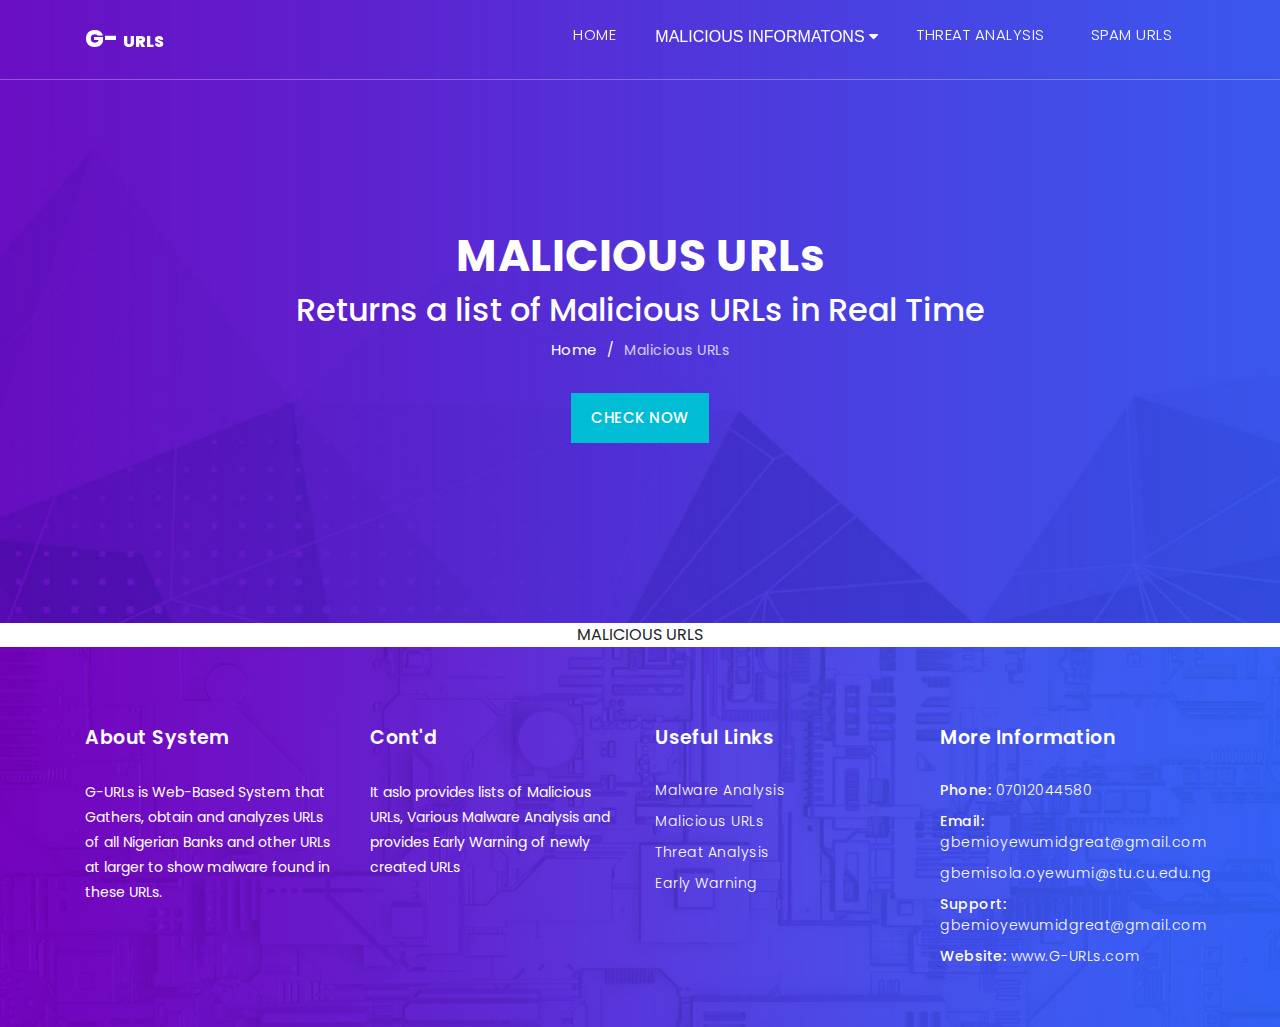
<file: MaliciousURLs.html>
<!DOCTYPE html>
<html lang="en">

  <head>

    <meta charset="utf-8">
    <meta name="viewport" content="width=device-width, initial-scale=1, shrink-to-fit=no">
    <meta name="description" content="">
    <meta name="author" content="TemplateMo">
    <link href="https://fonts.googleapis.com/css?family=Roboto:100,300,400,500,700" rel="stylesheet">
    <link rel="stylesheet" href="index.css">

    <title>Malware Analysis</title>

    <script>
          function generateTables(ele, fields) { //{name:[]} not [{}]
      let generatedTable = document.createElement("table");
      generatedTable.id = "generated-table";
      generatedTable.className = "styled-table";
      let tableHeader = document.createElement("thead");
      let tableRow = document.createElement("tr");
      let temptableHeaderData = "";
      let tableLength = [];
      fields.forEach((field) => {
        temptableHeaderData += `<th>${field}</th>`;
        /* console.log("This is what am currently debugging", field, ele[field]);
        console.log('this is singular element',ele);
        tableLength.push(ele[field].length); */
      });
      tableRow.innerHTML = temptableHeaderData;
      tableHeader.appendChild(tableRow);
      generatedTable.appendChild(tableHeader);
      let tableBody = document.createElement("tbody");
      let tempTableContent = "";
      /* for (let i = 0; i < Math.max(...tableLength); i++) {
        tempTableContent += `<tr>${fields.map(
          (field) => `<td>${ele[field][i] ? ele[field][i] : ""}</td>`
        )}</tr>`;
      } */

      for (let i = 0; i < ele.length ; i++) {
        console.log(ele[i]);           
          tempTableContent += `<tr>${fields.map(
            (field) => `<td>${ele[i][field] ? ele[i][field] : ele[i]}</td>`
          )}</tr>`;
        
      }
      tempTableContent = tempTableContent.replace(/,/g, '') // remove a particular error
      console.log('Table content', tempTableContent);

      tableBody.innerHTML = tempTableContent;
      generatedTable.appendChild(tableBody);

      return generatedTable;
    }

    function malurl() {
      var apikey = "2802cce7-a090-4ea4-9782-c41b0be91b9b";
      var apipass = "27f7475b-4dc4-4d7e-a072-81b533739654";
      var dest = document.getElementById("malurl");
      var r = new XMLHttpRequest();
      var test;

      r.open("GET", "https://api.xforce.ibmcloud.com/url?category=malware", true);
      r.setRequestHeader("Authorization", "Basic " + window.btoa(apikey + ":" + apipass));

      r.onreadystatechange = function () {
        switch (r.readyState) {
          case 0: dest.innerText = "UNSENT"; break;
          case 1: dest.innerText = "OPENED"; break;
          case 2: dest.innerText = "HEADERS_RECEIVED"; break;
          case 3: dest.innerText = "LOADING"; break;
          case 4: dest.innerText = 
          dest.innerText = ""; 
					test = JSON.parse(r.responseText);
          console.log(test.rows);
            let tables;
            tables = generateTables(test.rows, ['url', 'created'] );
            dest.appendChild(tables);
          break;
        }
      }
      r.send(null);
    }
    </script>

    <!-- Bootstrap core CSS -->
    <link href="vendor/bootstrap/css/bootstrap.min.css" rel="stylesheet">

    <!-- Additional CSS Files -->
    <link rel="stylesheet" href="assets/css/fontawesome.css">
    <link rel="stylesheet" href="assets/css/templatemo-host-cloud.css">
    <link rel="stylesheet" href="assets/css/owl.css">
<!--

Host Cloud Template

https://templatemo.com/tm-541-host-cloud

-->
  </head>

  <body>

    <!-- ***** Preloader Start ***** -->
    <div id="preloader">
        <div class="jumper">
            <div></div>
            <div></div>
            <div></div>
        </div>
    </div>  
    <!-- ***** Preloader End ***** -->

    <!-- Header -->
    <header class="">
      <nav class="navbar navbar-expand-lg">
        <div class="container">
          <a class="navbar-brand" href="index.html"><h2>G- <em>URLs</em></h2></a>
          <button class="navbar-toggler" type="button" data-toggle="collapse" data-target="#navbarResponsive" aria-controls="navbarResponsive" aria-expanded="false" aria-label="Toggle navigation">
            <span class="navbar-toggler-icon"></span>
          </button>
          <div class="collapse navbar-collapse" id="navbarResponsive">
            <ul class="navbar-nav ml-auto">
              <li class="nav-item">
                <a class="nav-link" href="index.html">HOME
                  <span class="sr-only">(current)</span>
                </a>
              </li>
              <div class="dropdown">
                <button class="dropbtn">MALICIOUS INFORMATONS
                  <i class="fa fa-caret-down"></i>
                </button>
                <div class="dropdown-content">
                    <li class="nav-item">
                        <a class="nav-link" href="malwareanalysis.html" style="color: black;">MALWARE ANALYSIS</a>
                      </li>
                      <li class="nav-item active">
                        <a class="nav-link" href="MaliciousURLs.html">MALICIOUS URLS</a>
                      </li>
                </div>
              </div>
              <li class="nav-item">
                <a class="nav-link" href="threatactivities.html">THREAT ANALYSIS</a>
              </li>
              <li class="nav-item">
                <a class="nav-link" href="Earlywarn.html">SPAM URLS</a>
              </li>
            </ul>

          </div>

        </div>
      </nav>
    </header>         

    <!-- Page Content -->
    <!-- Heading Starts Here -->
    
    <div class="page-heading header-text">
      <div class="container">
        <div class="row">
          <div class="col-md-12">
            <h1>MALICIOUS URLs</h1>
            <h2>Returns a list of Malicious URLs in Real Time</h2>
            <p><a href="index.html">Home</a> / <span>Malicious URLs</span></p>
            <div id="search-section">

                <button type="submit" onclick="malurl()" class="malwareu">CHECK NOW</button>

            </div>
          </div>
        </div>
      </div>
    </div>
    <!-- Heading Ends Here -->

      <div id="malurl" style="text-align: center;">MALICIOUS URLS</div>

    <!-- Footer Starts Here -->
    <footer>
      <div class="container">
        <div class="row">
          <div class="col-md-3 col-sm-6 col-xs-12">
            <div class="footer-item">
              <div class="footer-heading">
                <h2>About System</h2>
              </div>
              <p>
                G-URLs is Web-Based System that Gathers, obtain and analyzes URLs of all Nigerian Banks 
                and other URLs at larger to show malware found in these URLs.
              </p>
              <br>
            </div>
          </div>
  
          <div class="col-md-3 col-sm-6 col-xs-12">
            <div class="footer-item">
              <div class="footer-heading">
                <h2>Cont'd</h2>
              </div>
              <p>
                It aslo provides lists of Malicious URLs, Various Malware Analysis and provides Early Warning of newly created
                URLs
              </p>
            </div>
          </div>
          
          
          <div class="col-md-3 col-sm-6 col-xs-12">
            <div class="footer-item">
              <div class="footer-heading">
                <h2>Useful Links</h2>
              </div>
              <ul class="footer-list">
                <li><a href="malwareanalysis.html">Malware Analysis</a></li>
                <li><a href="MaliciousURLs.html">Malicious URLs</a></li>
                <li><a href="threatactivities.html">Threat Analysis</a></li>
                <li><a href="Earlywarn.html">Early Warning</a></li>
              </ul>
            </div>
          </div>
          
          <div class="col-md-3 col-sm-6 col-xs-12">
            <div class="footer-item">
              <div class="footer-heading">
                <h2>More Information</h2>
              </div>
              <ul class="footer-list">
                <li>Phone: <a href="#">07012044580</a></li>
                <li>Email: <a href="#">gbemioyewumidgreat@gmail.com</a></li>
                <li><a href="#">gbemisola.oyewumi@stu.cu.edu.ng</a></li>
                <li>Support: <a href="#">gbemioyewumidgreat@gmail.com</a></li>
                <li>Website: <a href="index.html">www.G-URLs.com</a></li>
              </ul>
            </div>
          </div>
        </div>
      </div>
    </footer>
    <!-- Footer Ends Here -->

    <!-- Bootstrap core JavaScript -->
    <script src="vendor/jquery/jquery.min.js"></script>
    <script src="vendor/bootstrap/js/bootstrap.bundle.min.js"></script>

    <!-- Additional Scripts -->
    <script src="assets/js/custom.js"></script>
    <script src="assets/js/owl.js"></script>
    <script src="assets/js/accordions.js"></script>

    <script language = "text/Javascript"> 
      cleared[0] = cleared[1] = cleared[2] = 0; //set a cleared flag for each field
      function clearField(t){                   //declaring the array outside of the
      if(! cleared[t.id]){                      // function makes it static and global
          cleared[t.id] = 1;  // you could use true and false, but that's more typing
          t.value='';         // with more chance of typos
          t.style.color='#fff';
          }
      }
    </script>

  </body>
</html>
</file>
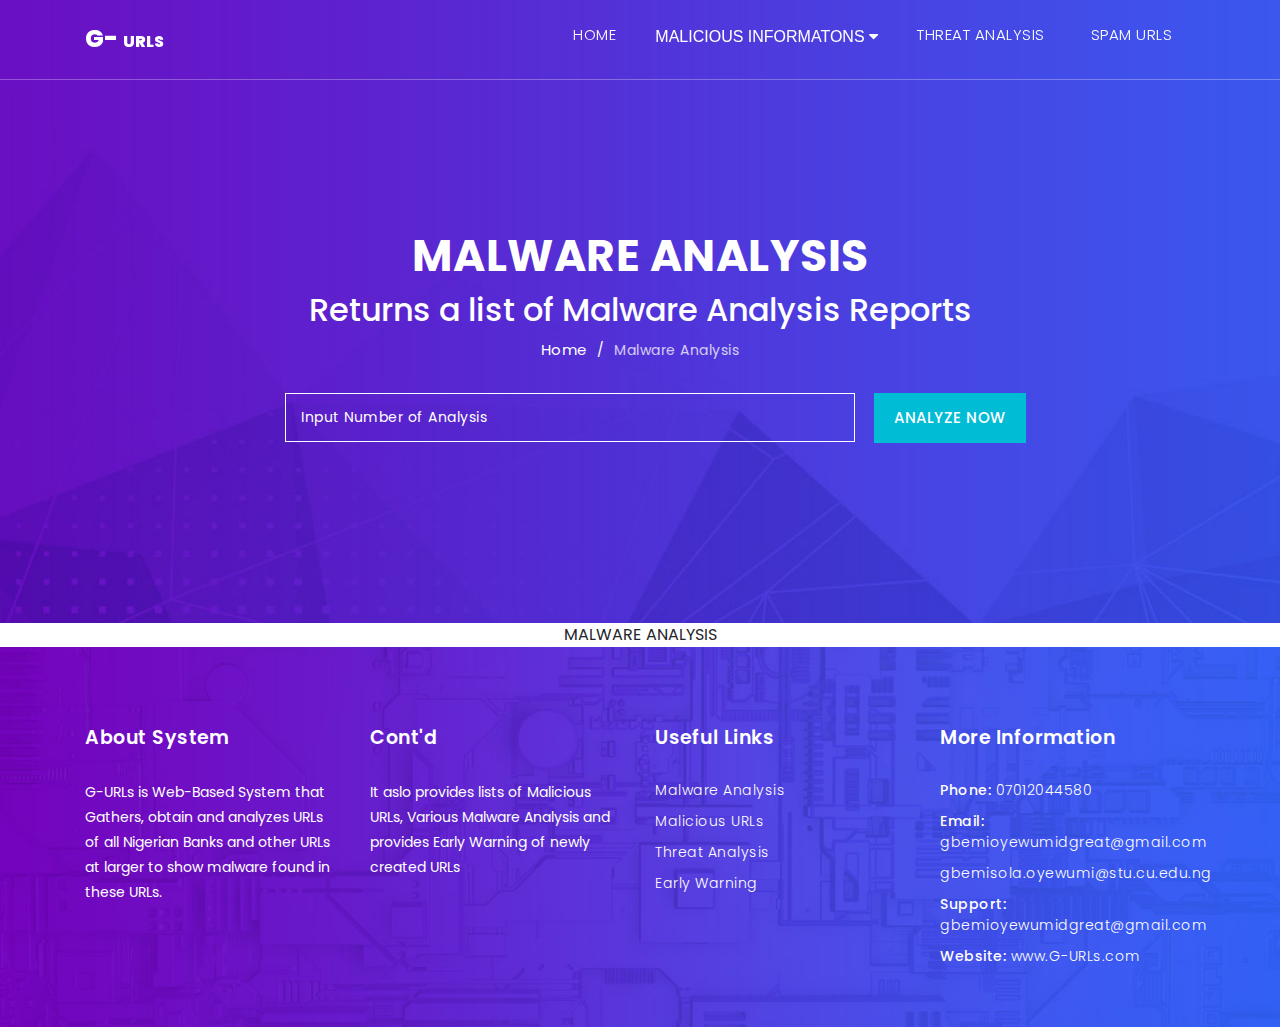
<file: malwareanalysis.html>
<!DOCTYPE html>
<html lang="en">

  <head>

    <meta charset="utf-8">
    <meta name="viewport" content="width=device-width, initial-scale=1, shrink-to-fit=no">
    <meta name="description" content="">
    <meta name="author" content="TemplateMo">
    <link href="https://fonts.googleapis.com/css?family=Roboto:100,300,400,500,700" rel="stylesheet">
    <link rel="stylesheet" href="index.css">

    <title>Malware Analysis</title>

    <script>
          function generateTables(ele, fields) { //{name:[]} not [{}]
      let generatedTable = document.createElement("table");
      generatedTable.id = "generated-table";
      generatedTable.className = "styled-table";
      let tableHeader = document.createElement("thead");
      let tableRow = document.createElement("tr");
      let temptableHeaderData = "";
      let tableLength = [];
      fields.forEach((field) => {
        temptableHeaderData += `<th>${field}</th>`;
        /* console.log("This is what am currently debugging", field, ele[field]);
        console.log('this is singular element',ele);
        tableLength.push(ele[field].length); */
      });
      tableRow.innerHTML = temptableHeaderData;
      tableHeader.appendChild(tableRow);
      generatedTable.appendChild(tableHeader);
      let tableBody = document.createElement("tbody");
      let tempTableContent = "";
      /* for (let i = 0; i < Math.max(...tableLength); i++) {
        tempTableContent += `<tr>${fields.map(
          (field) => `<td>${ele[field][i] ? ele[field][i] : ""}</td>`
        )}</tr>`;
      } */

      for (let i = 0; i < ele.length ; i++) {
        console.log(ele[i]);           
          tempTableContent += `<tr>${fields.map(
            (field) => `<td>${ele[i][field] ? ele[i][field] : ""}</td>`
          )}</tr>`;
        
      }
      tempTableContent = tempTableContent.replace(/,/g, '') // remove a particular error
      console.log('Table content', tempTableContent);

      tableBody.innerHTML = tempTableContent;
      generatedTable.appendChild(tableBody);

      return generatedTable;
    }

      function malware_analysis() {
      var no1 = document.getElementById("no1").value;
      var apikey = "2802cce7-a090-4ea4-9782-c41b0be91b9b";
      var apipass = "27f7475b-4dc4-4d7e-a072-81b533739654";
      var dest = document.getElementById("malanalysis");
      var r = new XMLHttpRequest();
      var test;

      r.open("GET", "https://api.xforce.ibmcloud.com/malware_analysis?limit=" + no1, true);
      r.setRequestHeader("Authorization", "Basic " + window.btoa(apikey + ":" + apipass));

      r.onreadystatechange = function () {
        switch (r.readyState) {
          case 0: dest.innerText = "UNSENT"; break;
          case 1: dest.innerText = "OPENED"; break;
          case 2: dest.innerText = "HEADERS_RECEIVED"; break;
          case 3: dest.innerText = "LOADING"; break;
          case 4:
            dest.innerText = "";
            test = JSON.parse(r.responseText);
            console.log(test.rows);
            let tables;
            tables = generateTables(test.rows, ['name', 'created', 'shortDescription', 'locked', 'statement']);
            dest.appendChild(tables);
            break;
        }
      }
      r.send(null);
    }
    </script>

    <!-- Bootstrap core CSS -->
    <link href="vendor/bootstrap/css/bootstrap.min.css" rel="stylesheet">

    <!-- Additional CSS Files -->
    <link rel="stylesheet" href="assets/css/fontawesome.css">
    <link rel="stylesheet" href="assets/css/templatemo-host-cloud.css">
    <link rel="stylesheet" href="assets/css/owl.css">
<!--

Host Cloud Template

https://templatemo.com/tm-541-host-cloud

-->
  </head>

  <body>

    <!-- ***** Preloader Start ***** -->
    <div id="preloader">
        <div class="jumper">
            <div></div>
            <div></div>
            <div></div>
        </div>
    </div>  
    <!-- ***** Preloader End ***** -->

    <!-- Header -->
    <header class="">
      <nav class="navbar navbar-expand-lg">
        <div class="container">
          <a class="navbar-brand" href="index.html"><h2>G- <em>URLs</em></h2></a>
          <button class="navbar-toggler" type="button" data-toggle="collapse" data-target="#navbarResponsive" aria-controls="navbarResponsive" aria-expanded="false" aria-label="Toggle navigation">
            <span class="navbar-toggler-icon"></span>
          </button>
          <div class="collapse navbar-collapse" id="navbarResponsive">
            <ul class="navbar-nav ml-auto">
              <li class="nav-item">
                <a class="nav-link" href="index.html">HOME
                  <span class="sr-only">(current)</span>
                </a>
              </li>
              <div class="dropdown">
                <button class="dropbtn">MALICIOUS INFORMATONS
                  <i class="fa fa-caret-down"></i>
                </button>
                <div class="dropdown-content">
                    <li class="nav-item">
                        <a class="nav-link" href="malwareanalysis.html" style="color: black;">MALWARE ANALYSIS</a>
                      </li>
                      <li class="nav-item">
                        <a class="nav-link" href="MaliciousURLs.html" style="color: black;">MALICIOUS URLS</a>
                      </li>
                </div>
              </div>
              <li class="nav-item">
                <a class="nav-link" href="threatactivities.html">THREAT ANALYSIS</a>
              </li>
              <li class="nav-item">
                <a class="nav-link" href="Earlywarn.html">SPAM URLS</a>
              </li>
            </ul>
          </div>

        </div>
      </nav>
    </header>         

    <!-- Page Content -->
    <!-- Heading Starts Here -->
    
    <div class="page-heading header-text">
      <div class="container">
        <div class="row">
          <div class="col-md-12">
            <h1>MALWARE ANALYSIS</h1>
            <h2>Returns a list of Malware Analysis Reports</h2>
            <p><a href="index.html">Home</a> / <span>Malware Analysis</span></p>
            <div id="search-section">
                <div class="searchText">
                  <input type="number" id="no1" class="searchTextmal" placeholder="Input Number of Analysis" autocomplete="on">
                </div>
                <button type="submit" onclick="malware_analysis()" class="malware">ANALYZE NOW</button>

            </div>
          </div>
        </div>
      </div>
    </div>
    <!-- Heading Ends Here -->

      <div id="malanalysis" style="text-align: center;">MALWARE ANALYSIS</div>

    <!-- Footer Starts Here -->
    <footer>
      <div class="container">
        <div class="row">
          <div class="col-md-3 col-sm-6 col-xs-12">
            <div class="footer-item">
              <div class="footer-heading">
                <h2>About System</h2>
              </div>
              <p>
                G-URLs is Web-Based System that Gathers, obtain and analyzes URLs of all Nigerian Banks 
                and other URLs at larger to show malware found in these URLs.
              </p>
              <br>
            </div>
          </div>
  
          <div class="col-md-3 col-sm-6 col-xs-12">
            <div class="footer-item">
              <div class="footer-heading">
                <h2>Cont'd</h2>
              </div>
              <p>
                It aslo provides lists of Malicious URLs, Various Malware Analysis and provides Early Warning of newly created
                URLs
              </p>
            </div>
          </div>
          
          
          <div class="col-md-3 col-sm-6 col-xs-12">
            <div class="footer-item">
              <div class="footer-heading">
                <h2>Useful Links</h2>
              </div>
              <ul class="footer-list">
                <li><a href="malwareanalysis.html">Malware Analysis</a></li>
                <li><a href="MaliciousURLs.html">Malicious URLs</a></li>
                <li><a href="threatactivities.html">Threat Analysis</a></li>
                <li><a href="Earlywarn.html">Early Warning</a></li>
              </ul>
            </div>
          </div>
          
          <div class="col-md-3 col-sm-6 col-xs-12">
            <div class="footer-item">
              <div class="footer-heading">
                <h2>More Information</h2>
              </div>
              <ul class="footer-list">
                <li>Phone: <a href="#">07012044580</a></li>
                <li>Email: <a href="#">gbemioyewumidgreat@gmail.com</a></li>
                <li><a href="#">gbemisola.oyewumi@stu.cu.edu.ng</a></li>
                <li>Support: <a href="#">gbemioyewumidgreat@gmail.com</a></li>
                <li>Website: <a href="index.html">www.G-URLs.com</a></li>
              </ul>
            </div>
          </div>
        </div>
      </div>
    </footer>
    <!-- Footer Ends Here -->

    <!-- Bootstrap core JavaScript -->
    <script src="vendor/jquery/jquery.min.js"></script>
    <script src="vendor/bootstrap/js/bootstrap.bundle.min.js"></script>

    <!-- Additional Scripts -->
    <script src="assets/js/custom.js"></script>
    <script src="assets/js/owl.js"></script>
    <script src="assets/js/accordions.js"></script>

    <script language = "text/Javascript"> 
      cleared[0] = cleared[1] = cleared[2] = 0; //set a cleared flag for each field
      function clearField(t){                   //declaring the array outside of the
      if(! cleared[t.id]){                      // function makes it static and global
          cleared[t.id] = 1;  // you could use true and false, but that's more typing
          t.value='';         // with more chance of typos
          t.style.color='#fff';
          }
      }
    </script>

  </body>
</html>
</file>
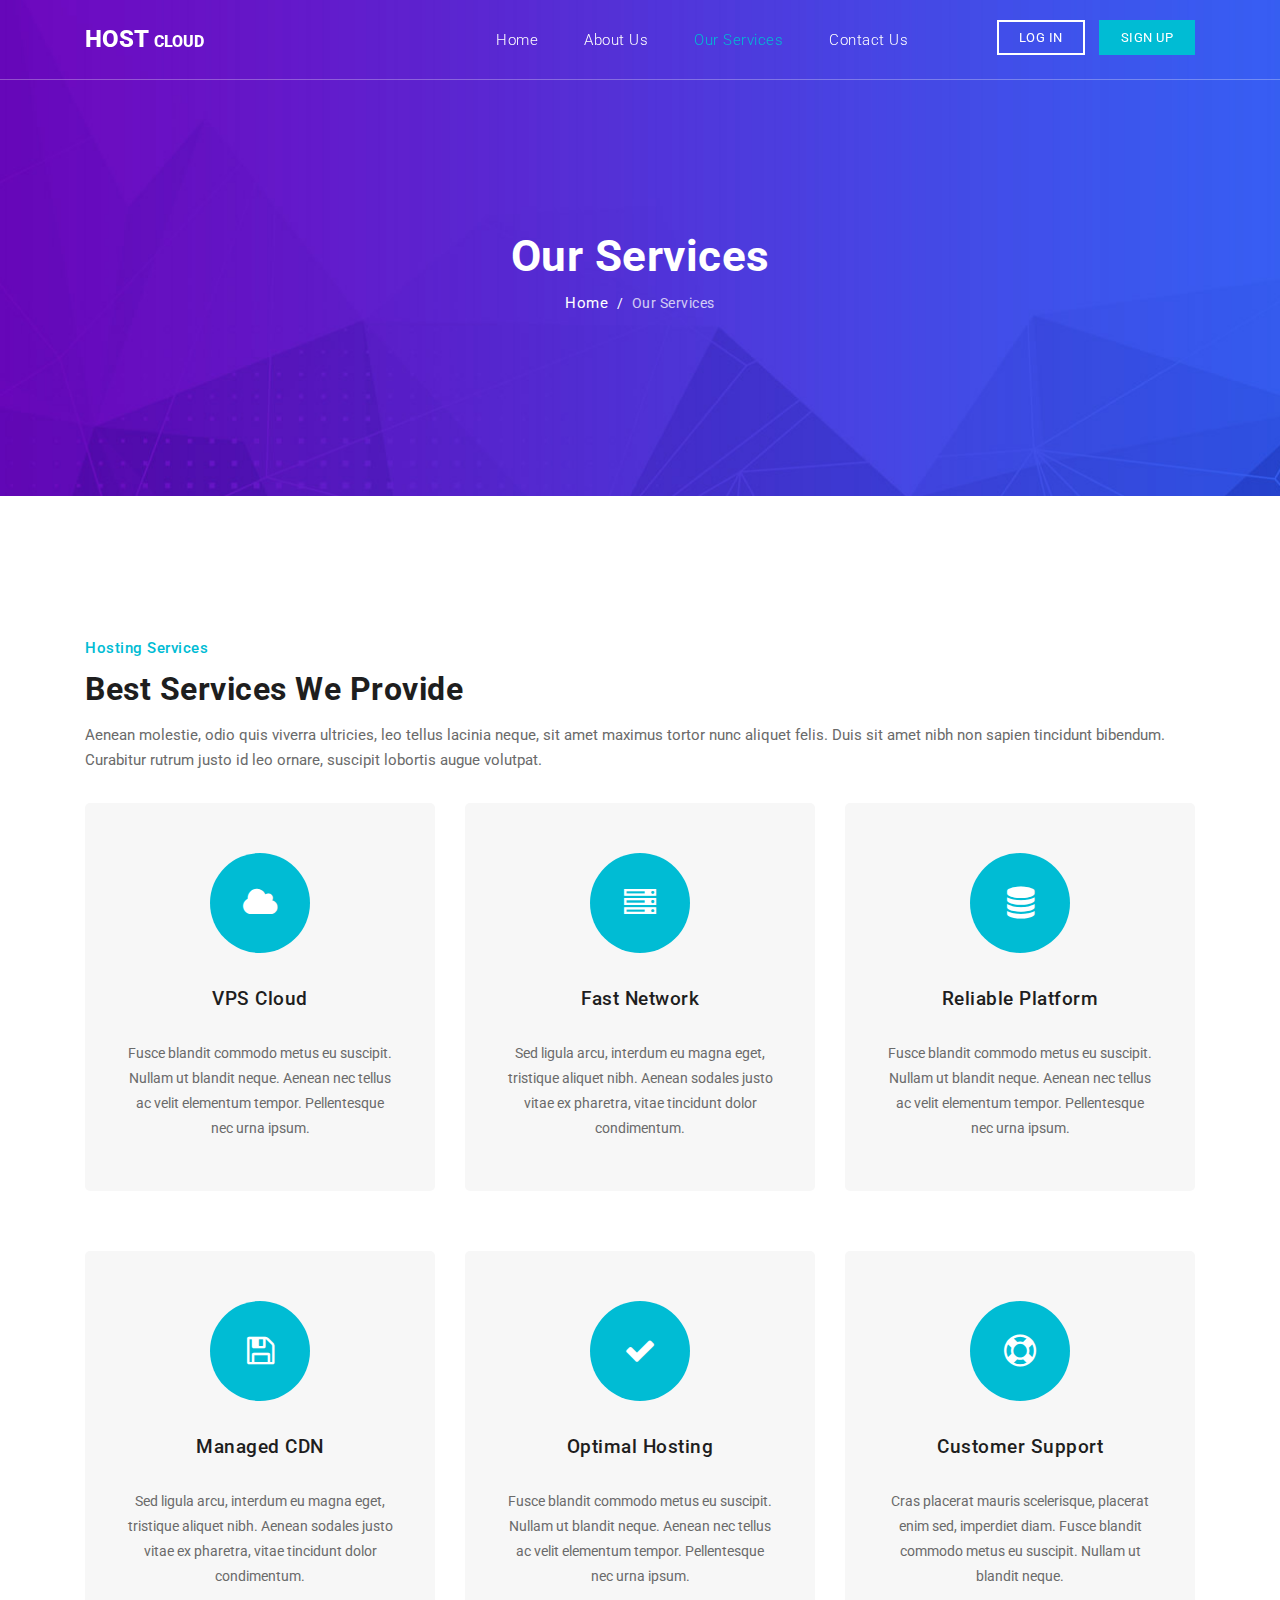
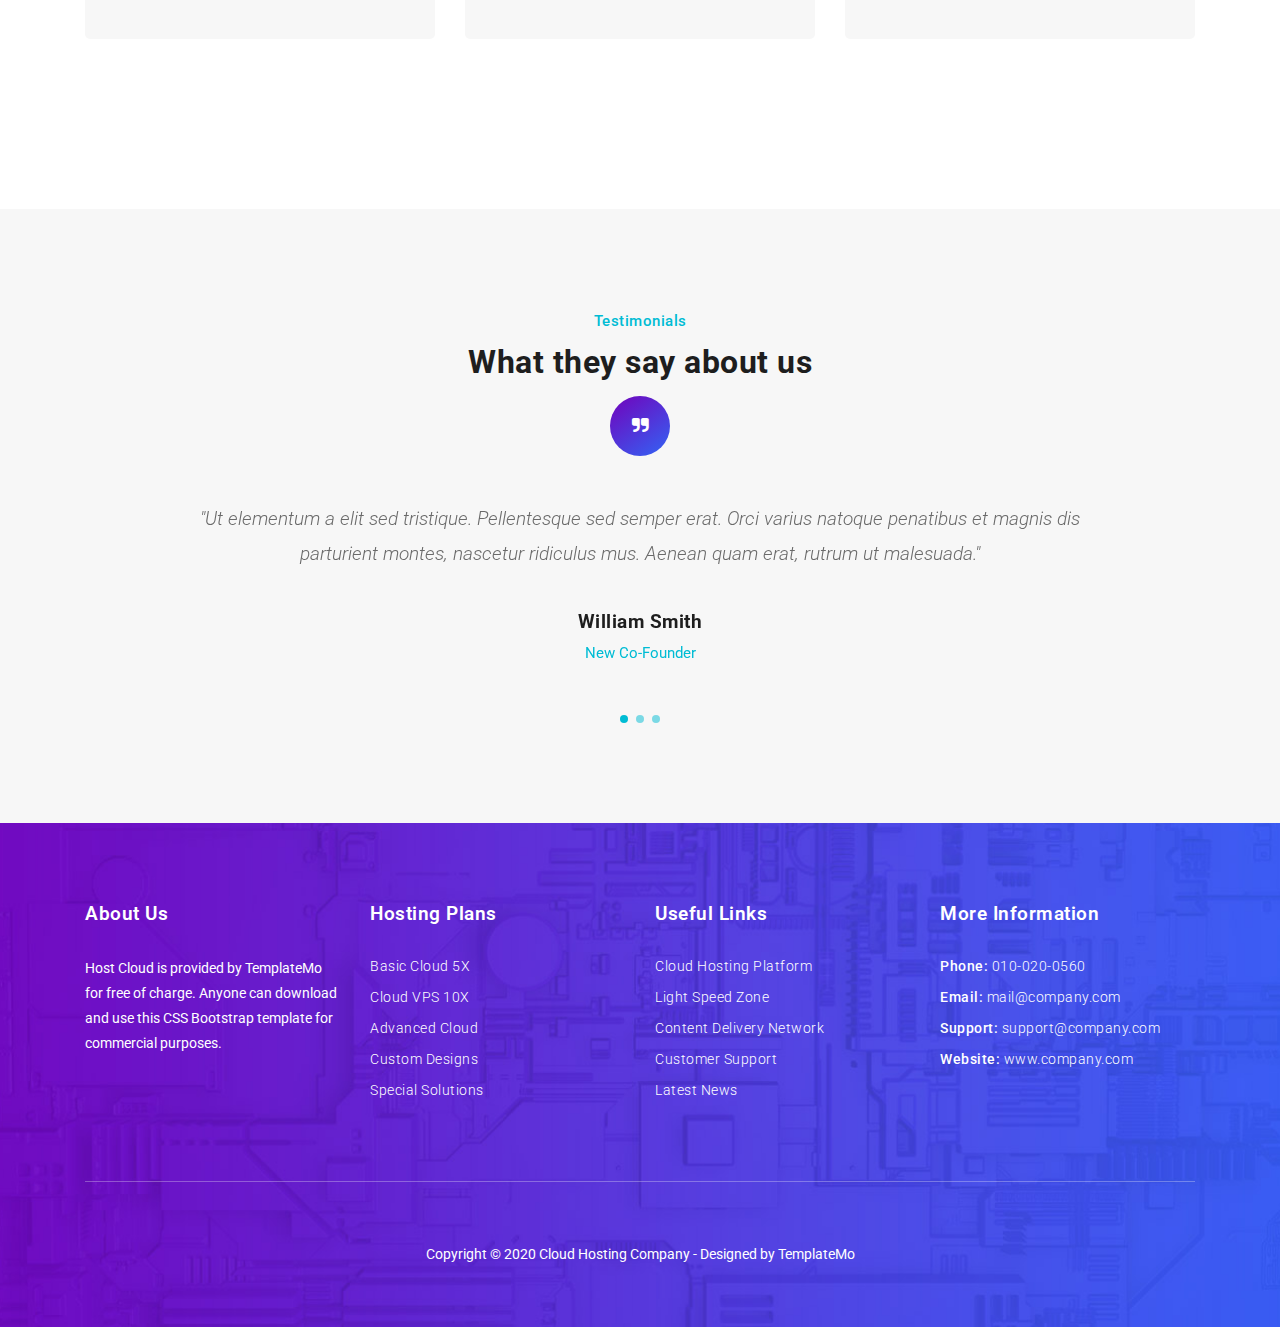
<file: services.html>
<!DOCTYPE html>
<html lang="en">

  <head>

    <meta charset="utf-8">
    <meta name="viewport" content="width=device-width, initial-scale=1, shrink-to-fit=no">
    <meta name="description" content="">
    <meta name="author" content="TemplateMo">
    <link href="https://fonts.googleapis.com/css?family=Roboto:100,300,400,500,700" rel="stylesheet">

    <title>Host Cloud Template - Services</title>

    <!-- Bootstrap core CSS -->
    <link href="vendor/bootstrap/css/bootstrap.min.css" rel="stylesheet">

    <!-- Additional CSS Files -->
    <link rel="stylesheet" href="assets/css/fontawesome.css">
    <link rel="stylesheet" href="assets/css/templatemo-host-cloud.css">
    <link rel="stylesheet" href="assets/css/owl.css">
<!--

Host Cloud Template

https://templatemo.com/tm-541-host-cloud

-->
  </head>

  <body>

    <!-- ***** Preloader Start ***** -->
    <div id="preloader">
        <div class="jumper">
            <div></div>
            <div></div>
            <div></div>
        </div>
    </div>  
    <!-- ***** Preloader End ***** -->

    <!-- Header -->
    <header class="">
      <nav class="navbar navbar-expand-lg">
        <div class="container">
          <a class="navbar-brand" href="index.html"><h2>Host <em>Cloud</em></h2></a>
          <button class="navbar-toggler" type="button" data-toggle="collapse" data-target="#navbarResponsive" aria-controls="navbarResponsive" aria-expanded="false" aria-label="Toggle navigation">
            <span class="navbar-toggler-icon"></span>
          </button>
          <div class="collapse navbar-collapse" id="navbarResponsive">
            <ul class="navbar-nav ml-auto">
              <li class="nav-item">
                <a class="nav-link" href="index.html">Home
                  <span class="sr-only">(current)</span>
                </a>
              </li>
              <li class="nav-item">
                <a class="nav-link" href="about.html">About Us</a>
              </li>
              <li class="nav-item active">
                <a class="nav-link" href="services.html">Our Services</a>
              </li>
              <li class="nav-item">
                <a class="nav-link" href="contact.html">Contact Us</a>
              </li>
            </ul>
          </div>
          <div class="functional-buttons">
            <ul>
              <li><a href="#">Log in</a></li>
              <li><a href="#">Sign Up</a></li>
            </ul>
          </div>
        </div>
      </nav>
    </header>

    <!-- Page Content -->
    <!-- Heading Starts Here -->
    <div class="page-heading header-text">
      <div class="container">
        <div class="row">
          <div class="col-md-12">
            <h1>Our Services</h1>
            <p><a href="index.html">Home</a> / <span>Our Services</span></p>
          </div>
        </div>
      </div>
    </div>
    <!-- Heading Ends Here -->


    <!-- Services Starts Here -->
    <div class="services-section services-page">
      <div class="container">
        <div class="row">
          <div class="col-md-12">
            <div class="section-heading">
              <span>Hosting Services</span>
              <h2>Best Services We Provide</h2>
              <p>Aenean molestie, odio quis viverra ultricies, leo tellus lacinia neque, sit amet maximus tortor nunc aliquet felis. Duis sit amet nibh non sapien tincidunt bibendum. Curabitur rutrum justo id leo ornare, suscipit lobortis augue volutpat.</p>
            </div>
          </div>
          <div class="col-md-4 col-sm-6 col-xs-12">
            <div class="service-item">
              <i class="fa fa-cloud"></i>
              <h4>VPS Cloud</h4>
              <p>Fusce blandit commodo metus eu suscipit. Nullam ut blandit neque. Aenean nec tellus ac velit elementum tempor. Pellentesque nec urna ipsum.</p>
            </div>
          </div>
          <div class="col-md-4 col-sm-6 col-xs-12">
            <div class="service-item">
              <i class="fa fa-server"></i>
              <h4>Fast Network</h4>
              <p>Sed ligula arcu, interdum eu magna eget, tristique aliquet nibh. Aenean sodales justo vitae ex pharetra, vitae tincidunt dolor condimentum.</p>
            </div>
          </div>
          <div class="col-md-4 col-sm-6 col-xs-12">
            <div class="service-item">
              <i class="fa fa-database"></i>
              <h4>Reliable Platform</h4>
              <p>Fusce blandit commodo metus eu suscipit. Nullam ut blandit neque. Aenean nec tellus ac velit elementum tempor. Pellentesque nec urna ipsum.</p>
            </div>
          </div>
          <div class="col-md-4 col-sm-6 col-xs-12">
            <div class="service-item">
              <i class="fa fa-save"></i>
              <h4>Managed CDN</h4>
              <p>Sed ligula arcu, interdum eu magna eget, tristique aliquet nibh. Aenean sodales justo vitae ex pharetra, vitae tincidunt dolor condimentum.</p>
            </div>
          </div>
          <div class="col-md-4 col-sm-6 col-xs-12">
            <div class="service-item">
              <i class="fa fa-check"></i>
              <h4>Optimal Hosting</h4>
              <p>Fusce blandit commodo metus eu suscipit. Nullam ut blandit neque. Aenean nec tellus ac velit elementum tempor. Pellentesque nec urna ipsum.</p>
            </div>
          </div>
          <div class="col-md-4 col-sm-6 col-xs-12">
            <div class="service-item">
              <i class="fa fa-support"></i>
              <h4>Customer Support</h4>
              <p>Cras placerat mauris scelerisque, placerat enim sed, imperdiet diam. Fusce blandit commodo metus eu suscipit. Nullam ut blandit neque.</p>
            </div>
          </div>
        </div>
      </div>
    </div>
    <!-- Services Ends Here -->


    <!-- Testimonials Starts Here -->
    <div class="testimonials-section">
      <div class="container">
        <div class="row">
          <div class="col-md-12">
            <div class="section-heading">
              <span>Testimonials</span>
              <h2>What they say about us</h2>
            </div>
          </div>
          <div class="col-md-10 offset-md-1">
            <div class="owl-testimonials owl-carousel">
              <div class="testimonial-item">
                <div class="icon">
                  <i class="fa fa-quote-right"></i>
                </div>
                <p>"Ut elementum a elit sed tristique. Pellentesque sed semper erat. Orci varius natoque penatibus et magnis dis parturient montes, nascetur ridiculus mus. Aenean quam erat, rutrum ut malesuada."</p>
                <h4>William Smith</h4>
                <span>New Co-Founder</span>
              </div>
              <div class="testimonial-item">
                <div class="icon">
                  <i class="fa fa-quote-right"></i>
                </div>
                <p>"Quisque lacinia sed velit et maximus. Quisque dictum, lacus a malesuada finibus, arcu magna luctus risus, eu accumsan risus elit vitae lacus."</p>
                <h4>Vinny Smart</h4>
                <span>Digital Marketer</span>
              </div>
              <div class="testimonial-item">
                <div class="icon">
                  <i class="fa fa-quote-right"></i>
                </div>
                <p>"Vestibulum mauris ipsum, tempor tincidunt justo sit amet, bibendum tincidunt dui. Aenean molestie, odio quis viverra ultricies, leo tellus lacinia neque, sit amet maximus tortor nunc aliquet felis."</p>
                <h4>Trevor Liam</h4>
                <span>Technology Chef</span>
              </div>
            </div>
          </div>
        </div>
      </div>
    </div>
    <!-- Testimonials Ends Here -->


    <!-- Footer Starts Here -->
    <footer>
      <div class="container">
        <div class="row">
          <div class="col-md-3 col-sm-6 col-xs-12">
            <div class="footer-item">
              <div class="footer-heading">
                <h2>About Us</h2>
              </div>
              <p>Host Cloud is provided by TemplateMo for free of charge. Anyone can download and use this CSS Bootstrap template for commercial purposes.</p>
            </div>
          </div>
          
          <div class="col-md-3 col-sm-6 col-xs-12">
            <div class="footer-item">
              <div class="footer-heading">
                <h2>Hosting Plans</h2>
              </div>
              <ul class="footer-list">
                <li><a href="#">Basic Cloud 5X</a></li>
                <li><a href="#">Cloud VPS 10X</a></li>
                <li><a href="#">Advanced Cloud</a></li>
                <li><a href="#">Custom Designs</a></li>
                <li><a href="#">Special Solutions</a></li>
              </ul>
            </div>
          </div>
          
          
          <div class="col-md-3 col-sm-6 col-xs-12">
            <div class="footer-item">
              <div class="footer-heading">
                <h2>Useful Links</h2>
              </div>
              <ul class="footer-list">
                <li><a href="#">Cloud Hosting Platform</a></li>
                <li><a href="#">Light Speed Zone</a></li>
                <li><a href="#">Content Delivery Network</a></li>
                <li><a href="#">Customer Support</a></li>
                <li><a href="#">Latest News</a></li>
              </ul>
            </div>
          </div>
          
          <div class="col-md-3 col-sm-6 col-xs-12">
            <div class="footer-item">
              <div class="footer-heading">
                <h2>More Information</h2>
              </div>
              <ul class="footer-list">
                <li>Phone: <a href="#">010-020-0560</a></li>
                <li>Email: <a href="#">mail@company.com</a></li>
                <li>Support: <a href="#">support@company.com</a></li>
                <li>Website: <a href="#">www.company.com</a></li>
              </ul>
            </div>
          </div>
          <div class="col-md-12">
            <div class="sub-footer">
              <p>Copyright &copy; 2020 Cloud Hosting Company
				- Designed by <a rel="nofollow" href="https://templatemo.com">TemplateMo</a></p>
            </div>
          </div>
        </div>
      </div>
    </footer>
    <!-- Footer Ends Here -->

    <!-- Bootstrap core JavaScript -->
    <script src="vendor/jquery/jquery.min.js"></script>
    <script src="vendor/bootstrap/js/bootstrap.bundle.min.js"></script>

    <!-- Additional Scripts -->
    <script src="assets/js/custom.js"></script>
    <script src="assets/js/owl.js"></script>
    <script src="assets/js/accordions.js"></script>

    <script language = "text/Javascript"> 
      cleared[0] = cleared[1] = cleared[2] = 0; //set a cleared flag for each field
      function clearField(t){                   //declaring the array outside of the
      if(! cleared[t.id]){                      // function makes it static and global
          cleared[t.id] = 1;  // you could use true and false, but that's more typing
          t.value='';         // with more chance of typos
          t.style.color='#fff';
          }
      }
    </script>

  </body>
</html>
</file>
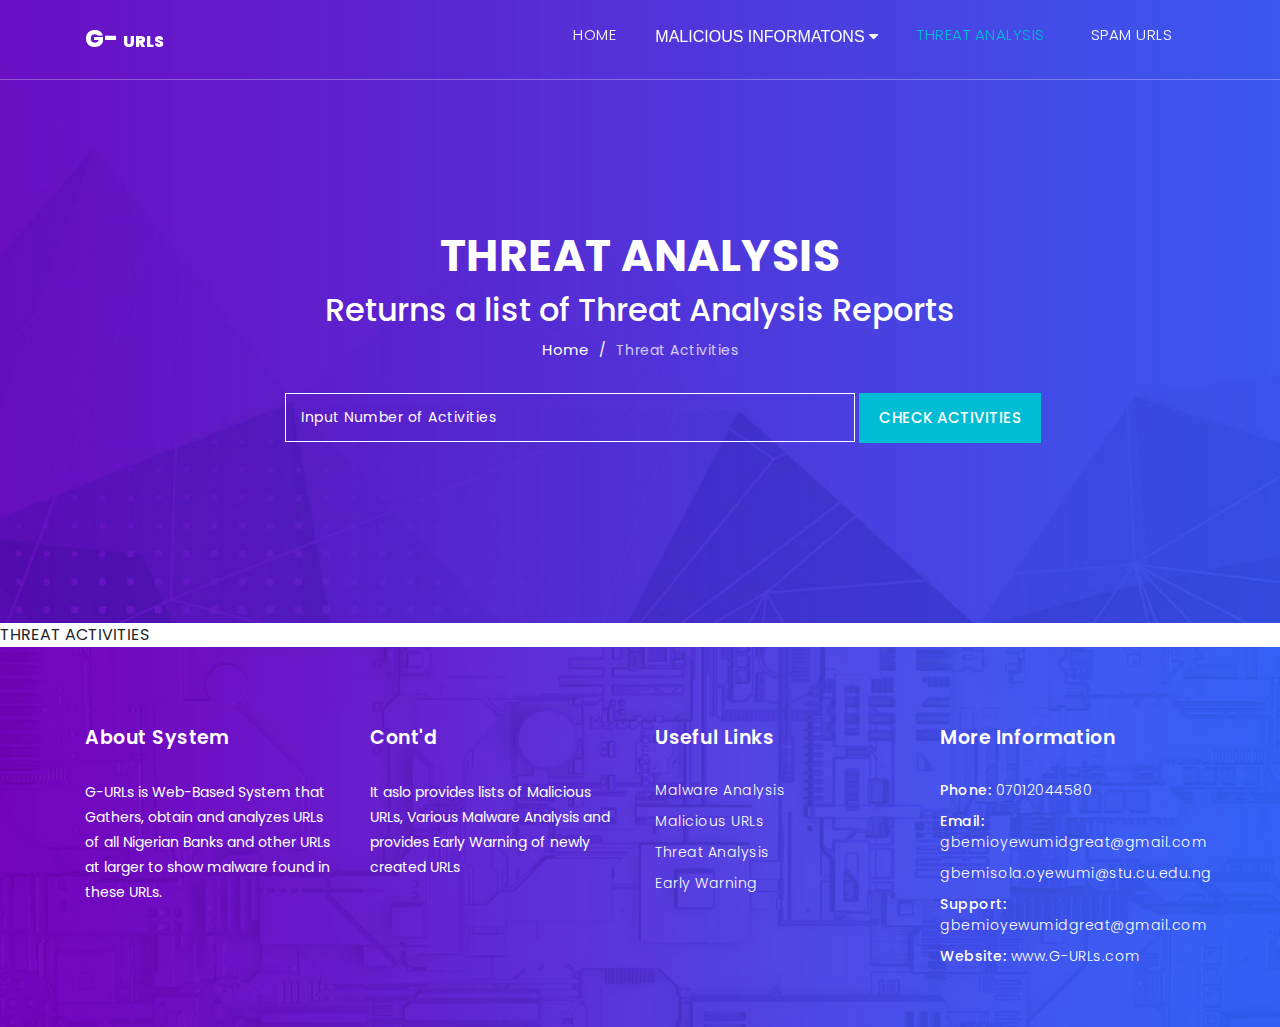
<file: threatactivities.html>
<!DOCTYPE html>
<html lang="en">

  <head>

    <meta charset="utf-8">
    <meta name="viewport" content="width=device-width, initial-scale=1, shrink-to-fit=no">
    <meta name="description" content="">
    <meta name="author" content="TemplateMo">
    <link href="https://fonts.googleapis.com/css?family=Roboto:100,300,400,500,700" rel="stylesheet">
    <link rel="stylesheet" href="index.css">

    <title>Malware Analysis</title>

    <script>
          function generateTables(ele, fields) { //{name:[]} not [{}]
      let generatedTable = document.createElement("table");
      generatedTable.id = "generated-table";
      generatedTable.className = "styled-table";
      let tableHeader = document.createElement("thead");
      let tableRow = document.createElement("tr");
      let temptableHeaderData = "";
      let tableLength = [];
      fields.forEach((field) => {
        temptableHeaderData += `<th>${field}</th>`;
        /* console.log("This is what am currently debugging", field, ele[field]);
        console.log('this is singular element',ele);
        tableLength.push(ele[field].length); */
      });
      tableRow.innerHTML = temptableHeaderData;
      tableHeader.appendChild(tableRow);
      generatedTable.appendChild(tableHeader);
      let tableBody = document.createElement("tbody");
      let tempTableContent = "";
      /* for (let i = 0; i < Math.max(...tableLength); i++) {
        tempTableContent += `<tr>${fields.map(
          (field) => `<td>${ele[field][i] ? ele[field][i] : ""}</td>`
        )}</tr>`;
      } */

      for (let i = 0; i < ele.length ; i++) {
        console.log(ele[i]);           
          tempTableContent += `<tr>${fields.map(
            (field) => `<td>${ele[i][field] ? ele[i][field] : ""}</td>`
          )}</tr>`;
        
      }
      tempTableContent = tempTableContent.replace(/,/g, '') // remove a particular error
      console.log('Table content', tempTableContent);

      tableBody.innerHTML = tempTableContent;
      generatedTable.appendChild(tableBody);

      return generatedTable;
    }

    function threatact() {
      var no = document.getElementById("no").value;
      var apikey = "2802cce7-a090-4ea4-9782-c41b0be91b9b";
      var apipass = "27f7475b-4dc4-4d7e-a072-81b533739654";
      var dest = document.getElementById("threatacts");
      var r = new XMLHttpRequest();
      var test;

      r.open("GET", "https://api.xforce.ibmcloud.com/threat_activities?limit=" + no, true);
      r.setRequestHeader("Authorization", "Basic " + window.btoa(apikey + ":" + apipass));

      r.onreadystatechange = function () {
        switch (r.readyState) {
          case 0: dest.innerText = "UNSENT"; break;
          case 1: dest.innerText = "OPENED"; break;
          case 2: dest.innerText = "HEADERS_RECEIVED"; break;
          case 3: dest.innerText = "LOADING"; break;
          case 4:
            dest.innerText = "";
            test = JSON.parse(r.responseText);
            console.log(test.rows);
            let tables;
            tables = generateTables(test.rows, ['name', 'created', 'shortDescription', 'locked', 'statement']);
            dest.appendChild(tables);
            /* test.rows.forEach(element => {
              let temp = document.createElement('ol')
              temp.innerHTML = element.name
              dest.appendChild(temp);

              let temp2 = document.createElement('ol')
              temp2.innerHTML = element.created
              dest.appendChild(temp2);

              let temp1 = document.createElement('div')
              temp1.innerHTML = element.shortDescription
              dest.appendChild(temp1);

              let temp3 = document.createElement('div')
              temp3.innerHTML = element.locked
              dest.appendChild(temp3);

              let temp4 = document.createElement('div')
              temp4.innerHTML = element.statement
              dest.appendChild(temp4);
            }); */
            break;
        }
      }
      r.send(null);
    }

    </script>

    <!-- Bootstrap core CSS -->
    <link href="vendor/bootstrap/css/bootstrap.min.css" rel="stylesheet">

    <!-- Additional CSS Files -->
    <link rel="stylesheet" href="assets/css/fontawesome.css">
    <link rel="stylesheet" href="assets/css/templatemo-host-cloud.css">
    <link rel="stylesheet" href="assets/css/owl.css">
<!--

Host Cloud Template

https://templatemo.com/tm-541-host-cloud

-->
  </head>

  <body>

    <!-- ***** Preloader Start ***** -->
    <div id="preloader">
        <div class="jumper">
            <div></div>
            <div></div>
            <div></div>
        </div>
    </div>  
    <!-- ***** Preloader End ***** -->

    <!-- Header -->
    <header class="">
      <nav class="navbar navbar-expand-lg">
        <div class="container">
          <a class="navbar-brand" href="index.html"><h2>G- <em>URLs</em></h2></a>
          <button class="navbar-toggler" type="button" data-toggle="collapse" data-target="#navbarResponsive" aria-controls="navbarResponsive" aria-expanded="false" aria-label="Toggle navigation">
            <span class="navbar-toggler-icon"></span>
          </button>
          <div class="collapse navbar-collapse" id="navbarResponsive">
            <ul class="navbar-nav ml-auto">
              <li class="nav-item">
                <a class="nav-link" href="index.html">HOME
                  <span class="sr-only">(current)</span>
                </a>
              </li>
              <div class="dropdown">
              <button class="dropbtn">MALICIOUS INFORMATONS
                <i class="fa fa-caret-down"></i>
              </button>
              <div class="dropdown-content">
                  <li class="nav-item">
                      <a class="nav-link" href="malwareanalysis.html" style="color: black;">MALWARE ANALYSIS</a>
                    </li>
                    <li class="nav-item">
                      <a class="nav-link" href="MaliciousURLs.html" style="color: black;">MALICIOUS URLS</a>
                    </li>
              </div>
            </div>
              <li class="nav-item active">
                <a class="nav-link" href="threatactivities.html">THREAT ANALYSIS</a>
              </li>
              <li class="nav-item">
                <a class="nav-link" href="Earlywarn.html">SPAM URLS</a>
              </li>
            </ul>
          </div>

        </div>
      </nav>
    </header>         

    <!-- Page Content -->
    <!-- Heading Starts Here -->
    
    <div class="page-heading header-text">
      <div class="container">
        <div class="row">
          <div class="col-md-12">
            <h1>THREAT ANALYSIS</h1>
            <h2>Returns a list of Threat Analysis Reports</h2>
            <p><a href="index.html">Home</a> / <span>Threat Activities</span></p>
            <div id="search-section">

                <div class="searchText">
                  <input type="number" id="no" class="searchTextmal" placeholder="Input Number of Activities" autocomplete="on">
                </div>
                <button type="submit" onclick="threatact()" class="malware">CHECK ACTIVITIES</button>

            </div>
          </div>
        </div>
      </div>
    </div>
    <!-- Heading Ends Here -->

    <div id="threatacts">THREAT ACTIVITIES</div>

    <!-- Footer Starts Here -->
    <footer>
      <div class="container">
        <div class="row">
          <div class="col-md-3 col-sm-6 col-xs-12">
            <div class="footer-item">
              <div class="footer-heading">
                <h2>About System</h2>
              </div>
              <p>
                G-URLs is Web-Based System that Gathers, obtain and analyzes URLs of all Nigerian Banks 
                and other URLs at larger to show malware found in these URLs.
              </p>
              <br>
            </div>
          </div>
  
          <div class="col-md-3 col-sm-6 col-xs-12">
            <div class="footer-item">
              <div class="footer-heading">
                <h2>Cont'd</h2>
              </div>
              <p>
                It aslo provides lists of Malicious URLs, Various Malware Analysis and provides Early Warning of newly created
                URLs
              </p>
            </div>
          </div>
          
          
          <div class="col-md-3 col-sm-6 col-xs-12">
            <div class="footer-item">
              <div class="footer-heading">
                <h2>Useful Links</h2>
              </div>
              <ul class="footer-list">
                <li><a href="malwareanalysis.html">Malware Analysis</a></li>
                <li><a href="MaliciousURLs.html">Malicious URLs</a></li>
                <li><a href="threatactivities.html">Threat Analysis</a></li>
                <li><a href="Earlywarn.html">Early Warning</a></li>
              </ul>
            </div>
          </div>
          
          <div class="col-md-3 col-sm-6 col-xs-12">
            <div class="footer-item">
              <div class="footer-heading">
                <h2>More Information</h2>
              </div>
              <ul class="footer-list">
                <li>Phone: <a href="#">07012044580</a></li>
                <li>Email: <a href="#">gbemioyewumidgreat@gmail.com</a></li>
                <li><a href="#">gbemisola.oyewumi@stu.cu.edu.ng</a></li>
                <li>Support: <a href="#">gbemioyewumidgreat@gmail.com</a></li>
                <li>Website: <a href="index.html">www.G-URLs.com</a></li>
              </ul>
            </div>
          </div>
        </div>
      </div>
    </footer>
    <!-- Footer Ends Here -->

    <!-- Bootstrap core JavaScript -->
    <script src="vendor/jquery/jquery.min.js"></script>
    <script src="vendor/bootstrap/js/bootstrap.bundle.min.js"></script>

    <!-- Additional Scripts -->
    <script src="assets/js/custom.js"></script>
    <script src="assets/js/owl.js"></script>
    <script src="assets/js/accordions.js"></script>

    <script language = "text/Javascript"> 
      cleared[0] = cleared[1] = cleared[2] = 0; //set a cleared flag for each field
      function clearField(t){                   //declaring the array outside of the
      if(! cleared[t.id]){                      // function makes it static and global
          cleared[t.id] = 1;  // you could use true and false, but that's more typing
          t.value='';         // with more chance of typos
          t.style.color='#fff';
          }
      }
    </script>

  </body>
</html>
</file>
<file: index.css>
@import url(https://fonts.googleapis.com/css2?family=Poppins&display=swap);
*, ::after, ::before {
    box-sizing: border-box;
    padding: 0;
    margin: 0
}

* {
    font-family: "Poppins"
}

.tabs ul {
    padding: 0;
    margin: 0;
    list-style-type: none;
    border-bottom: 1px solid #eee;
    display: flex;
    align-items: center;
    justify-content: center
}

.tabs ul li a {
    display: block;
    outline: none;
    padding: 1rem;
    text-decoration: none;
    border: 1px solid #eee;
    border-bottom: 0;
    background-color: #eee;
    color: #000;
    transform: translateY(1px);
    -webkit-transform: translateY(1px);
    -moz-transform: translateY(1px)
}

.tabs ul li a.active {
    background-color: #fff
}

.tabs>div>table {
    display: none;
    border: 1px solid #eee;
    border-top: 0;
    padding: 2rem 1rem
}

.tabs>div>table.active {
    display: inline-block
}

.tabs>div>div {
    display: none;
    border: 1px solid #eee;
    border-top: 0;
    padding: 2rem 1rem
}

.tabs>div>div.active {
    display: inline-block
}

.styled-table {
    border-collapse: collapse;
    margin: 25px auto;
    font-size: .9em;
    font-family: sans-serif;
    min-width: 400px;
    box-shadow: 0 0 20px rgba(0, 0, 0, .15);
    background-color: #fff;
    border-radius: 10px;
    align-self: center
}

.styled-table thead tr {
    background-color: red;
    color: black;
    text-align: left
}

.styled-table th, .styled-table td {
    padding: 12px 15px
}

.styled-table tbody tr {
    border-bottom: 1px solid #ddd
}

.styled-table tbody tr:nth-of-type(even) {
    background-color: #f3f3f3
}

.styled-table tbody tr:last-of-type {
    border-bottom: 2px solid #009879
}

.styled-table tbody tr.active-row {
    font-weight: bold;
    color: #009879
}

nav {
    display: flex;
    padding: .5% 4%;
    justify-content: space-between;
    align-items: center;
    color: #fff;
    padding: 20px
}

nav img {
    width: 150px
}

.nav-links {
    flex: 1;
    text-align: right
}

.nav-links ul li {
    list-style: none;
    display: inline-block;
    padding: 8px 12px;
    position: relative
}

.nav-links ul li a {
    color: #fff;
    text-decoration: none;
    font-size: 15px
}

.nav-links ul li::after {
    content: "";
    width: 0%;
    height: 2px;
    background: #76ff5a;
    display: block;
    margin: auto;
    transition: .5s
}

.nav-links ul li:hover:after {
    width: 100%
}

.text-box {
    width: 100%;
    color: #fff;
    text-align: center;
    padding-top: 50px
}

.text-box h1 {
    font-size: 39px
}

.text-box p {
    margin: 10px 0 40px;
    font-size: 14px
}

.search-container {
    width: 100%;
    display: flex;
    justify-content: center;
    align-items: center;
    padding: 0 10px 10px 10px;
    transition: all .5s
}

.search-container .text-search-box {
    width: 100%;
    max-width: 750px;
    padding: 5px;
    border-radius: 20px 0 0 20px;
    border: none;
    height: 43px;
    padding-left: 20px;
    border: 4px #fff solid;
    transition: border-color .5s;
    font-size: large
}

.search-container .text-search-box:focus, .search-container .text-search-box:focus+.primary-button {
    border-color: #76ff5a !important;
    outline: none
}

.search-container .primary-button {
    height: 43px;
    width: 60px;
    border: none;
    border-radius: 0 20px 20px 0;
    margin-left: -2px;
    background-color: #76ff5a;
    border: 2px #fff solid;
    transition: border-color background-color .5s
}

.search-container .primary-button i {
    content: "🔍";
    color: #fff;
    font-weight: bold;
    font-size: 20px
}

.background-container {
    background-image: url(1daed1304abe20249a246454222cb673.jpg);
    min-height: 100vh;
    object-fit: cover
}

.cta {
    display: none;
    margin: 100px auto;
    width: 80%;
    background-image: linear-gradient(rgba(0, 0, 0, 0.7), rgba(0, 0, 0, 0.7));
    background-position: center;
    background-size: cover;
    border-radius: 10px;
    text-align: center;
    padding: 100px 0
}

.cta h1 {
    color: #fff;
    margin-bottom: 40px;
    padding: 0
}

.hero-btn {
    display: inline-block;
    text-decoration: none;
    color: #fff;
    border: 1px solid #fff;
    padding: 12px 34px;
    font-size: 13px;
    background: transparent;
    position: relative;
    cursor: pointer
}

.hero-btn:hover {
    border: 1px solid #76ff5a;
    background: #76ff5a;
    transition: 1s
}

@media(max-width: 700px) {
    .cta h1 {
        font-size: 24px
    }
}

.footer {
    width: 100%;
    position: fixed;
    bottom: 0;
    text-align: center;
    padding: 5px;
    background-color: #000;
    color: #fff;
    display: flex;
    align-items: center;
    justify-content: center
}

.footer .social-links ul li {
    text-decoration: none;
    list-style: none
}

.footer .social-links ul li i {
    color: #fff;
    font-size: 24px;
    transition: all .5s;
    width: 20px;
    height: 20px
}

.footer .social-links ul li i:hover {
    color: #76ff5a
}

.flex-search {
    padding: 0;
    width: 100%;
    margin: 0% auto;
    border: 0px solid red
}

.flex-searchwrapper {
    height: auto;
    width: auto;
    max-width: 100%;
    overflow: hidden;
    background: transparent;
    margin: 0 auto
}

.copy {
    padding: 16px 0
}

.plant-name {
    font-size: 32px;
    text-align: center;
    padding-top: 175px
}

.info-div-container {
    display: flex;
    flex-direction: row-reverse;
    max-width: 800px;
    margin: 50px auto
}

.info-div {
    background-color: #ffffff78;
    border-bottom-left-radius: 20px;
    border-top-left-radius: 20px;
    padding: 20px
}

.plant-image {
    width: 50%;
    border-bottom-right-radius: 20px;
    border-top-right-radius: 20px
}

.info-section-title {
    FONT-SIZE: larger;
    font-style: italic
}

.info-section {
    margin: 10px 0
}

.table-container {
    display: flex;
    margin-bottom: 20px
}
</file>
<file: assets/css/templatemo-host-cloud.css>
/*

Host Cloud Template

https://templatemo.com/tm-541-host-cloud

*/

body {
	font-family: 'Roboto', sans-serif;
	transition: all 0.5s;
}
p {
	margin-bottom: 0px;
	font-size: 14px;
	color: #6a6a6a;
	line-height: 25px;
}
a {
	text-decoration: none!important;
}
a.main-button {
	outline: none;
	cursor: pointer;
	display: inline-block;
	height: 50px;
	line-height: 50px;
	padding: 0px 25px;
	border: none;
	margin-left: 10px;
	background-color: #00bcd4;
	color: #fff;
	text-transform: uppercase;
	font-size: 15px;
	font-weight: 500;
	letter-spacing: 0.5px;
	transition: all 0.5s;
}
a.main-button:hover {
	background-color: #00a4b9;
}
a.gradient-button {
	outline: none;
	cursor: pointer;
	display: inline-block;
	height: 50px;
	line-height: 50px;
	padding: 0px 25px;
	border: none;
	margin-left: 10px;
	background: rgb(114,2,187);
    background: linear-gradient(145deg, rgba(114,2,187,1) 0%, rgba(50,100,245,1) 100%);
	color: #fff;
	text-transform: uppercase;
	font-size: 15px;
	font-weight: 500;
	letter-spacing: 0.5px;
	transition: all 0.5s;
}
a.gradient-button:hover {
	background: rgb(114,2,187);
    background: linear-gradient(145deg, rgba(50,100,245,1) 0%, rgba(114,2,187,1) 100%);
}
.section-heading {
	margin-bottom: 0px;
}
.section-heading span {
	color: #00bcd4;
	font-size: 15px;
	font-weight: 500;
	letter-spacing: 0.5px;
	display: inline-block;
	margin-top: 0px;
}
.section-heading h2 {
	color: #1e1e1e;
	font-size: 32px;
	font-weight: 700;
	letter-spacing: 0.5px;
	margin-top: 10px;
	margin-bottom: 15px;
}
.section-heading p {
	font-size: 15px;
}

.page-heading {
	background-image: url(../images/heading-bg.jpg);
	background-position: center center;
	background-repeat: no-repeat;
	background-size: cover;
	text-align: center;
	padding: 230px 0px 180px 0px;
}

.page-heading h1 {
	color: #fff;
	font-size: 44px;
	font-weight: 700;
	letter-spacing: 0.5px;
}
.page-heading h2{
	color: #fff;
}

.page-heading p {
	color: #fff;
	letter-spacing: 0.5px;
}
.page-heading p a {
	color: #fff;
	font-size: 15px;
}
.page-heading p a {
	margin-right: 5px;
}
.page-heading p span {
	color: #fff;
	opacity: 0.75;
	margin-left: 5px;
}
#preloader {
  overflow: hidden;
  background: linear-gradient(145deg, rgba(114,2,187,1) 0%, rgba(50,100,245,1) 100%);
  left: 0;
  right: 0;
  top: 0;
  bottom: 0;
  position: fixed;
  z-index: 9999999;
  color: #fff;
}

#preloader .jumper {
  left: 0;
  top: 0;
  right: 0;
  bottom: 0;
  display: block;
  position: absolute;
  margin: auto;
  width: 50px;
  height: 50px;
}

#preloader .jumper > div {
  background-color: #fff;
  width: 10px;
  height: 10px;
  border-radius: 100%;
  -webkit-animation-fill-mode: both;
  animation-fill-mode: both;
  position: absolute;
  opacity: 0;
  width: 50px;
  height: 50px;
  -webkit-animation: jumper 1s 0s linear infinite;
  animation: jumper 1s 0s linear infinite;
}

#preloader .jumper > div:nth-child(2) {
  -webkit-animation-delay: 0.33333s;
  animation-delay: 0.33333s;
}

#preloader .jumper > div:nth-child(3) {
  -webkit-animation-delay: 0.66666s;
  animation-delay: 0.66666s;
}

@-webkit-keyframes jumper {
  0% {
    opacity: 0;
    -webkit-transform: scale(0);
    transform: scale(0);
  }
  5% {
    opacity: 1;
  }
  100% {
    -webkit-transform: scale(1);
    transform: scale(1);
    opacity: 0;
  }
}

@keyframes jumper {
  0% {
    opacity: 0;
    -webkit-transform: scale(0);
    transform: scale(0);
  }
  5% {
    opacity: 1;
  }
  100% {
    opacity: 0;
  }
}


.dropbtn2 {
	background-color: #04AA6D;
	color: white;
	padding: 16px;
	font-size: 16px;
	border: none;
	cursor: pointer;
  }
  
  .dropbtn2:hover, .dropbtn2:focus {
	background-color: #3e8e41;
  }
  
  #myInput {
	box-sizing: border-box;
	background-image: url('searchicon.png');
	background-position: 14px 12px;
	background-repeat: no-repeat;
	font-size: 16px;
	padding: 14px 20px 12px 45px;
	border: none;
	border-bottom: 1px solid #ddd;
  }
  
  #myInput:focus {outline: 3px solid #ddd;}
  
  .dropdown2 {
	position: relative;
	display: inline-block;
  }
  
  .dropdown-content2 {
	display: none;
	position: absolute;
	background-color: #f6f6f6;
	min-width: 230px;
	overflow: auto;
	border: 1px solid #ddd;
	z-index: 1;
  }
  
  .dropdown-content2 a {
	color: black;
	padding: 12px 16px;
	text-decoration: none;
	display: block;
  }
  
  .dropdown2 a:hover {background-color: #ddd;}
  
  .show {display: block;}

/* Header Style */
header {
	position: fixed;
	z-index: 99999;
	width: 100%;
	background-color: transparent!important;
	border-bottom: 1px solid rgba(250,250,250,0.30);
	height: 80px;
	-webkit-transition: all .5s ease 0s;
    -moz-transition: all .5s ease 0s;
    -o-transition: all .5s ease 0s;
    transition: all .5s ease 0s;
}
.background-header {
	background-color: #fff!important;
	box-shadow: 0px 1px 10px rgba(0,0,0,0.1);
}
.background-header .navbar-brand h2 {
	color: #1e1e1e!important;
}
.background-header .navbar-nav a.nav-link {
	color: #1e1e1e!important;
}
.background-header .functional-buttons	ul li:first-child a {
	display: inline-block;
	background-color: transparent;
	border: 2px solid #00bcd4;
	text-transform: uppercase;
	font-size: 13px;
	color: #00bcd4;
	padding: 6px 20px;
	letter-spacing: 0.5px;
	transition: all 0.5s;
}
.background-header .functional-buttons	ul li:first-child a:hover {
	color: #fff;
	background-color: #00bcd4;
	border-color: #00bcd4;
}
.background-header .navbar-nav .nav-link:hover,
.background-header .navbar-nav .active>.nav-link,
.background-header .navbar-nav .nav-link.active,
.background-header .navbar-nav .nav-link.show,
.background-header .navbar-nav .show>.nav-link {
	color: #00bcd4!important;
}
.navbar .navbar-brand {
	float: 	left;
	margin-top: 12px;
	outline: none;
}
.navbar .navbar-brand h2 {
	color: #fff;
	text-transform: uppercase;
	font-size: 24px;
	font-weight: 800;
	-webkit-transition: all .3s ease 0s;
    -moz-transition: all .3s ease 0s;
    -o-transition: all .3s ease 0s;
    transition: all .3s ease 0s;
}
.navbar .navbar-brand h2 em {
	font-style: normal;
	font-size: 16px;
}
#navbarResponsive {
	z-index: 999;
}
.navbar-collapse {
	text-align: center;
}
.navbar .navbar-nav .nav-item {
	margin: 0px 15px;
}
.navbar .navbar-nav a.nav-link {
	text-transform: capitalize;
	font-size: 15px;
	font-weight: 300;
	letter-spacing: 0.5px;
	color: #fff;
	transition: all 0.5s;
	margin-top: 5px;
}
.navbar .navbar-nav .nav-link:hover,
.navbar .navbar-nav .active>.nav-link,
.navbar .navbar-nav .nav-link.active,
.navbar .navbar-nav .nav-link.show,
.navbar .navbar-nav .show>.nav-link {
	color: #00bcd4;
}
.navbar .navbar-toggler-icon {
	background-image: none;
}
.navbar .navbar-toggler {
	border-color: #fff;
	background-color: #fff;	
	height: 36px;
	outline: none;
	border-radius: 0px;
	position: absolute;
	right: 30px;
	top: 20px;
}
.navbar .navbar-toggler-icon:after {
	content: '\f0c9';
	color: #00bcd4;
	font-size: 18px;
	line-height: 26px;
	font-family: 'FontAwesome';
}
.functional-buttons {
	margin-left: 5%;
}
.functional-buttons	ul {
	margin: 0;
	padding: 0;
}
.functional-buttons	ul li {
	display: inline-block;
	margin-left: 10px;
}
.functional-buttons	ul li:first-child a {
	display: inline-block;
	background-color: transparent;
	border: 2px solid #fff;
	text-transform: uppercase;
	font-size: 13px;
	color: #fff;
	padding: 6px 20px;
	letter-spacing: 0.5px;
	transition: all 0.5s;
}
.functional-buttons	ul li:first-child a:hover {
	color: #00bcd4;
	background-color: #fff;
}
.functional-buttons	ul li:last-child a {
	display: inline-block;
	background-color: #00bcd4;
	border: 2px solid #00bcd4;
	text-transform: uppercase;
	font-size: 13px;
	color: #fff;
	padding: 6px 20px;
	letter-spacing: 0.5px;
	transition: all 0.5s;
}
.functional-buttons	ul li:last-child a:hover {
	background-color: #00a4b9;
	border-color: #00a4b9;
}

/* Banner Style */
.banner {
	background-image: url(../images/banner-bg.jpg);
	background-size: cover;
	background-repeat: no-repeat;
	padding: 300px 0px;
	background-position: center center;
}
.banner .caption {
	text-align: center;
}
.banner .caption h2 {
	text-transform: uppercase;
	letter-spacing: 1px;
	margin-top: 0px;
	margin-bottom: 50px;
	font-size: 32px;
	font-weight: 700;
	color: #fff;
}
.banner #search-section fieldset {
	display: inline-block;
}
.banner #search-section {
	position: relative;
}
.banner #search-section input.searchText {
	float: left;
	width: 570px;
	min-width: 280px;
	height: 49px;
	background-color: transparent;
	border: 1px solid #fff;
	padding: 0px 15px;
	color: #fff;
	outline: none;
	font-size: 14px;
	letter-spacing: 0.5px;
	margin-bottom: 30px;
}

input.searchTextmal{
	float: left;
	width: 570px;
	min-width: 280px;
	height: 49px;
	background-color: transparent;
	border: 1px solid #fff;
	padding: 0px 15px;
	color: #fff;
	outline: none;
	font-size: 14px;
	letter-spacing: 0.5px;
	margin-top: 30px;
	margin-left: 200px;
}

button.malware{
	outline: none;
	cursor: pointer;
	display: inline-block;
	height: 50px;
	line-height: 50px;
	padding: 0px 20px;
	border: none;
	background-color: #00bcd4;
	color: #fff;
	text-transform: uppercase;
	font-size: 15px;
	font-weight: 500;
	letter-spacing: 0.5px;
	transition: all 0.5s;
	margin-top: 30px;
	margin-right: 150px;
}

button.malwareu{
	outline: none;
	cursor: pointer;
	display: inline-block;
	height: 50px;
	line-height: 50px;
	padding: 0px 20px;
	border: none;
	background-color: #00bcd4;
	color: #fff;
	text-transform: uppercase;
	font-size: 15px;
	font-weight: 500;
	letter-spacing: 0.5px;
	transition: all 0.5s;
	margin-top: 30px;
}

/* Navbar container */
.dropdown {
	overflow: hidden;
	background-color: inherit;
	font-family: Arial;
  }
  
  /* Links inside the navbar */
  .dropdown a {
	float: left;
	font-size: 16px;
	color: black;
	text-align: center;
	padding: 14px 16px;
	text-decoration: none;
  }
  
  /* The dropdown container */
  .dropdown {
	float: left;
	overflow: hidden;
  }
  
  /* Dropdown button */
  .dropdown .dropbtn {
	font-size: 16px;
	border: none;
	outline: none;
	color: white;
	padding: 14px 16px;
	background-color: inherit;
	font-family: inherit; /* Important for vertical align on mobile phones */
	margin: 0; /* Important for vertical align on mobile phones */
  }
  
  /* Add a red background color to navbar links on hover */
  .navbar-nav_ml-auto a:hover, .dropdown:hover .dropbtn {
	background-color: inherit;
  }
  
  /* Dropdown content (hidden by default) */
  .dropdown-content {
	display: none;
	background-color: #f9f9f9;
	color: black;
	box-shadow: 0px 8px 16px 0px rgba(0,0,0,0.2);
	z-index: 1;
  }
  
  /* Links inside the dropdown */
  .dropdown-content a {
	float: none;
	color: black;
	padding: 12px 16px;
	text-decoration: none;
	display: block;
	text-align: left;
  }
  
  /* Add a grey background color to dropdown links on hover */
  .dropdown-content a:hover {
	background-color: #ddd;
  }
  
  /* Show the dropdown menu on hover */
  .dropdown:hover .dropdown-content {
	display: block;
	position: fixed;
  }

.banner #search-section button.main-button {
	position: absolute;
	top: 0;
	right: 0;
	outline: none;
	cursor: pointer;
	display: inline-block;
	height: 50px;
	line-height: 50px;
	padding: 0px 20px;
	border: none;
	margin-left: 10px;
	background-color: #00bcd4;
	color: #fff;
	text-transform: uppercase;
	font-size: 15px;
	font-weight: 500;
	letter-spacing: 0.5px;
	transition: all 0.5s;
	margin-bottom: 30px;
}
.banner #search-section button:hover {
	background-color: #00a4b9;
}
#search-section ul {
	padding: 0;
	margin: 0;
	text-align: center;
	display: inline-block;
}
#search-section ul li {
	display: inline-block;
	margin-right: 30px;
}
#search-section ul li:last-child {
	margin-right: 0px;
}
#search-section input[type=checkbox] {
	width: 18px;
	min-width: 18px;
	height: 18px;
	background-color: transparent;
	border: 1px solid #fff;
	outline: none;
	cursor: pointer;
}
#search-section span {
	color: #fff;
	font-size: 15px;
	font-weight: 700;
	margin-left: 8px;
}
#search-section em {
	font-style: normal;
	font-weight: 400;
	font-size: 16px;
	color: #fff;
}
#search-section ::-webkit-input-placeholder { /* Edge */
  color: #fff;
}

#search-section :-ms-input-placeholder { /* Internet Explorer 10-11 */
  color: #fff;
}

#search-section ::placeholder {
  color: #fff;
}



/* Trusted Style */
.trusted-section {
	padding: 50px 0px 40px 0px;
	background-color: #f7f7f7;
}
.trusted-section-heading {
	text-align: center;
}
.trusted-section-heading h4 {
	font-size: 17px;
	text-transform: uppercase;
	font-weight: 600;
	color: #1e1e1e;
	margin-bottom: 50px;
}
.trusted-item img {
	max-width: 156px;
	margin: 0 auto;
}



/* Services Style */
.services-section {
	margin-top: 140px;
}
.services-section .section-heading h2 {
	color: #1e1e1e;
}
.services-section .service-item {
	background-color: #f7f7f7;
	border-radius: 5px;
	padding: 50px 40px;
	text-align: center;
	margin-bottom: 30px;
	margin-top: 30px;
}
.services-page .service-item {
	margin-bottom: 30px;
}
.services-section .service-item i {
	color: #fff;
	background-color: #00bcd4;
	display: inline-block;
	width: 100px;
	height: 100px;
	line-height: 100px;
	text-align: center;
	border-radius: 50%;
	font-size: 32px;
}
.services-section .service-item h4 {
	margin-top: 35px;
	font-size: 19px;
	color: #1e1e1e;
	text-transform: capitalize;
	font-weight: 500;
	letter-spacing: 0.5px;
	margin-bottom: 30px;
}


/* Pricing Style */
.pricing-section {
	margin-top: 140px;
}
.background-image-pricing {
	background-image: url(../images/pricing-bg.jpg);
	background-size: cover;
	background-repeat: no-repeat;
	min-height: 500px;
	position: absolute;
	width: 100%;
}
.pricing-section .section-heading {
	text-align: center;
	margin-top: 80px;
}
.pricing-section .section-heading h2,
.pricing-section .section-heading p {
	color: #fff;
}
.pricing-item {
	background-color: #fff;
	text-align: center;
	padding: 50px 50px 30px 50px;
	position: relative;
	box-shadow: 0px 0px 10px rgba(0,0,0,0.1);
}
.pricing-item h4 {
	text-transform: uppercase;
	font-size: 17px;
	font-weight: 700;
	color: #1e1e1e;
	letter-spacing: 0.5px;
	margin-bottom: 45px;
}
.pricing-item .price-gradient {
	background: rgb(114,2,187);
    background: linear-gradient(145deg, rgba(114,2,187,1) 0%, rgba(50,100,245,1) 100%);
}
.pricing-item .price {
	background-color: #00bcd4;
	width: 100%;
	padding: 30px 0px;
	margin-bottom: 35px;
}
.pricing-item .price h6 {
	font-size: 32px;
	color: #fff;
	font-weight: 900;
	letter-spacing: 0.5px;
	margin-top: 0px;
	margin-bottom: 0px;
}
.pricing-item .price span {
	display: inline-block;
	color: #fff;
	text-transform: uppercase;
	font-size: 14px;
	font-weight: 700;
}
.pricing-item .dev {
	width: 100%;
	height: 1px;
	background-color: #eee;
	margin: 35px 0px 30px 0px;
}
.pricing-item ul {
	padding: 0;
	margin: 0;
	list-style: none;
	text-align: left;
}
.pricing-item ul li {
	display: inline-block;
	margin-bottom: 20px;
	font-size: 16px;
	color: #6a6a6a;
}
.pricing-item ul li i {
	font-size: 14px;
	margin-right: 8px;
	color: #491bb1;
}
.pricing-item ul li:last-child {
	margin-bottom: 40px;
}
.pricing-item a.main-button,
.pricing-item a.gradient-button {
	position: absolute;
	left: 50%;
	transform: translateX(-50%);
	bottom: -25px;
}



/* Features Style */
.features-section {
	margin-top: 160px;
}
.features-section .section-heading {
	text-align: center;
}
.features-section .section-heading h2 {
	color: #1e1e1e;
}
.features-section .feature-item {
	box-shadow: 0px 0px 10px rgba(0,0,0,0.1);
	border-radius: 5px;
	padding: 30px;
	margin-bottom: 30px;
}
.features-section .feature-item .icon {
	float: left;
	margin-top: 12px;
}
.features-section .feature-item .icon img {
	max-width: 80px;
	margin-right: 30px;
}
.features-section .feature-item h4 {
	font-size: 18px;
	color: #1e1e1e;
	letter-spacing: 0.5px;
	font-weight: 700;
}
.features-section .feature-item p {
	margin-left: 106px;
}



/* Testimonials Style */
.testimonials-section {
	margin-top: 140px;
	background-color: #f7f7f7;
	padding: 100px 0px;
}
.testimonials-section .section-heading {
	text-align: center;
}
.testimonials-section .section-heading h2 {
	color: #1e1e1e;
}
.testimonial-item {
	text-align: center;
}
.testimonial-item i {
	width: 60px;
	height: 60px;
	display: inline-block;
	text-align: center;
	line-height: 60px;
	color: #fff;
	background: rgb(114,2,187);
    background: linear-gradient(145deg, rgba(114,2,187,1) 0%, rgba(50,100,245,1) 100%);
    border-radius: 50%;
    font-size: 18px;
    margin-bottom: 45px;
}
.testimonial-item p {
	font-size: 19px;
	font-weight: 300;
	font-style: italic;
	line-height: 35px;
	margin-bottom: 40px;
}
.testimonial-item h4 {
	font-size: 19px;
	font-weight: 700;
	color: #1e1e1e;
	letter-spacing: 0.5px;
	margin-bottom: 0px;
}
.testimonial-item span {
	display: inline-block;
	margin-top: 8px;
	font-size: 15px;
	color: #00bcd4;
}
.owl-testimonials .owl-dots .owl-dot {
  border-radius: 3px;
}
.owl-testimonials .owl-dots {
    display: -webkit-box;
    display: -webkit-flex;
    display: -ms-flexbox;
    display: flex;
    -ms-flex-pack: center;
    -webkit-justify-content: center;
    justify-content: center;
    margin-top: 50px
}
.owl-testimonials .owl-dots .owl-dot {
    width: 8px;
    height: 8px;
    border-radius: 50%;
    margin: 0 4px;
    background-color: #7bd9e5;
}
.owl-testimonials .owl-dots .owl-dot:focus {
    outline: none
}
.owl-testimonials .owl-dots .owl-dot.active {
    background-color: #00bcd4;
}


/* Footer Style */
footer {
	background-image: url(../images/footer-bg.jpg);
	background-repeat: no-repeat;
	background-size: cover;
	background-position: center center;
	padding: 80px 0px 60px 0px;
}
footer .footer-heading h2 {
	color: #fff;
	font-size: 19px;
	font-weight: 600;
	letter-spacing: 0.5px;
	margin-bottom: 30px;
}
footer p {
	color: #fff;
}
footer ul {
	padding: 0;
	margin: 0;
	list-style: none;
}
footer ul li {
	margin-bottom: 10px;
	font-size: 14px;
	font-weight: 500;
	color: #fff;
	letter-spacing: 0.5px;
}
footer ul li:last-child {
	margin-bottom: 0px;
}
footer ul li a {
	color: #fff;
	font-size: 14px;
	font-weight: 300;
	transition: all 0.3s;
}
footer ul li a:hover {
	color: #fff;
	opacity: 0.75;
}

footer .sub-footer {
	text-align: center;
	margin-top: 80px;
	border-top: 1px solid rgba(250,250,250,0.30);
	padding-top: 60px;
}

footer .sub-footer a {
	color: #FFF;
}

/* About Us Page Style */
.about-us {
	padding: 140px 0px;
	background-color: #f7f7f7;
}
.about-us .left-image {
	margin-right: 30px;
}
.about-us .right-content {
	margin-left: 30px;
}
.about-us .left-image img {
	max-width: 100%;
	overflow: hidden;
}
.about-us .section-heading h2 {
	color: #1e1e1e;
}
.about-us .section-heading {
	margin-bottom: 40px;
	border-bottom: 3px solid #eee;
	padding-bottom: 40px;
}
#tabs {
  margin-right: 0px;
}
#tabs ul {
  margin: 0;
  padding: 0;
}
#tabs ul li {
  margin-right: 40px;
  display: inline-block;
}
#tabs ul li:last-child {
  margin-right: 0px;
}
#tabs ul li a {
  font-size: 18px;
  color: #1e1e1e;
  letter-spacing: 0.5px;
  font-weight: 700;
  transition: all 0.3s;
}
#tabs ul .ui-tabs-active span {
  background: #faf5b2;
  border: #faf5b2;
  line-height: 90px;
  border-bottom: none;
}
#tabs ul .ui-tabs-active a {
  color: #00bcd4;
}
#tabs ul .ui-tabs-active span {
  color: #1e1e1e;
}
.tabs-content {
  text-align: left;
  display: inline-block;
  transition: all 0.3s;
}
.tabs-content p {
  font-size: 14px;
  color: #7a7a7a;
  margin-top: 30px;
  margin-bottom: 0px;
}


/* Team Style */
.team-section {
	margin-top: 140px;
}
.team-section .section-heading {
	text-align: center;
}
.team-section .section-heading h2 {
	color: #1e1e1e;
}
.team-item:hover img {
	opacity: 0.75;
}
.team-item {
	cursor: pointer;
	margin-bottom: 30px;
}
.team-item img {
	width: 100%;
	overflow: hidden;
	transition: all 0.5s;
}
.team-item .down-content {
	background-color: #f7f7f7;
	text-align: center;
	padding: 30px;
}
.team-item h4 {
	font-size: 19px;
	font-weight: 700;
	color: #1e1e1e;
	letter-spacing: 0.5px;
	margin-bottom: 0px;
}
.team-item span {
	display: inline-block;
	margin-top: 8px;
	font-size: 15px;
	color: #00bcd4;
}




/* Contact Us Page Style */
.contact-us {
	margin-top: 140px;
}
.contact-us .contact-form {
	margin-right: 30px;
}
.contact-us .right-content {
	margin-left: 30px;
}
.contact-us .section-heading h2 {
	color: #1e1e1e;
}
.contact-us .section-heading {
	margin-bottom: 40px;
	border-bottom: 3px solid #eee;
	padding-bottom: 40px;
}
.contact-form input,
.contact-form textarea {
	letter-spacing: 0.5px;
	font-weight: 500;
    color: #6a6a6a;
    font-size: 14px;
    border: 1px solid #ddd;
    background-color: #fff;
    width: 100%;
    height: 46px;
    outline: none;
    padding-top: 3px;
    padding-left: 20px;
    padding-right: 20px;
    -webkit-appearance: none;
    -moz-appearance: none;
    appearance: none;
    margin-bottom: 30px;
}
.contact-form textarea {
  height: 150px;
  resize: none;
  padding: 20px;
}
.contact-form ::-webkit-input-placeholder { /* Edge */
  color: #6a6a6a;
}
.contact-form :-ms-input-placeholder { /* Internet Explorer 10-11 */
  color: #6a6a6a;
}
.contact-form ::placeholder {
  color: #6a6a6a;
}
.contact-form button {
	outline: none;
	cursor: pointer;
	display: inline-block;
	height: 50px;
	line-height: 50px;
	padding: 0px 20px;
	border: none;
	background-color: #00bcd4;
	color: #fff;
	text-transform: uppercase;
	font-size: 15px;
	font-weight: 500;
	letter-spacing: 0.5px;
	transition: all 0.5s;
}
.contact-form button:hover {
	background-color: #00a4b9;
}
.contact-us .right-content ul {
	padding: 0;
	margin: 0;
	list-style: none;
}
.contact-us .right-content ul li {
	display: block;
	margin-bottom: 30px;
	font-size: 14px;
	font-weight: 600;
	color: #1e1e1e;
	letter-spacing: 0.5px;
}
.contact-us .right-content ul li:last-child {
	margin-bottom: 0px;
}
.contact-us .right-content ul i {
	width: 60px;
	height: 60px;
	display: inline-block;
	text-align: center;
	line-height: 60px;
	background-color: #00bcd4;
	border-radius: 50%;
	color: #fff;
	margin-right: 15px;
	font-size: 24px;
}
#map {
	margin-top: 140px;
	margin-bottom: -147px;
}

/* Responsive Style */
@media (max-width: 1200px) {
	.banner #search-section input.main-button {
		position: absolute;
		top: 75px;
		left: 50%;
		transform: translateX(-50%);
	}
	.banner #search-section input.searchText {
		float: none;
		width: 100%;
	}
	#search-section ul {
		text-align: center;
		margin-top: 80px;
	}
	#search-section ul li {
		display: inline-block;
		margin-bottom: 15px;
		margin-right: 15px;
	}
	#search-section ul li fieldset label {
		font-size: 12px;
		margin-left: 5px;
	}
	#search-section ul li fieldset label em {
		font-size: 13px;
	}
	.contact-us .right-content ul li {
		text-align: center;
		width: 100%;
	}
	.contact-us .right-content ul li i {
		margin-right: 15px;
		margin-left: 15px;
		margin-bottom: 15px;
	}
}
@media (max-width: 991px) {
	.navbar .navbar-brand {
		position: absolute;
		left: 30px;
		top: 10px;
	}
	.functional-buttons {
		position: absolute;
		left: 50%;
		top: 20px;
		transform: translate(-50%);
		margin-left: 15px;
	}
	.banner #search-section fieldset button {
		margin-top: 0px;
	}
	.banner #search-section fieldset input {
		width: 100%;
		min-width: 280px;
		margin-bottom: 30px;
	}
	.navbar .navbar-brand {
		width: auto;
	}
	.navbar:after {
		display: none;
	}
	#navbarResponsive {
	    z-index: 99999;
	    position: absolute;
	    top: 80px;
	    left: 0;
	    width: 100%;
	    text-align: center;
	    background-color: #fff;
	    box-shadow: 0px 10px 10px rgba(0,0,0,0.1);
	}
	.navbar .navbar-nav .nav-item {
		border-bottom: 1px solid #eee;
	}
	.navbar .navbar-nav .nav-item:last-child {
		border-bottom: none;
	}
	.navbar .navbar-nav a.nav-link {
		padding: 15px 0px;
		color: #1e1e1e!important;
	}
	.navbar .navbar-nav .active>.nav-link {
		color: #00bcd4!important;
	}
	.about-us .left-image {
		margin-bottom: 30px;
		margin-right: 0px;
	}
	.about-us .right-content,
	.contact-us .right-content {
		margin-left: 0px;
	}
	.contact-us .contact-form {
		margin-right: 0px;
		margin-bottom: 45px;
	}
	.contact-us .right-content ul {
		margin-bottom: 30px;
	}
	.contact-us .right-content ul li {
		text-align: left;
		width: 100%;
	}
	.contact-us .right-content ul li i {
		margin-left: 0px;
	}
}

@media (max-width: 767px) {
	.pricing-item  {
		margin-bottom: 55px;
	}
	.footer-item {
		margin-bottom: 60px;
	}
	footer .sub-footer {
		margin-top: 20px;
	}
}


@media (max-width: 576px) {
	.functional-buttons	ul li:first-child a {
		padding: 6px 10px;
		letter-spacing: 0px;
	}
	.functional-buttons	ul li:last-child a {
		padding: 6px 10px;
		letter-spacing: 0px;
	}
	.functional-buttons {
		margin-left: 7.5%;
	}
	.functional-buttons	ul li {
		display: inline-block;
		margin-left: 3px;
	}
	.navbar .navbar-toggler {
		right: 20px;
	}
	.background-header .functional-buttons	ul li:first-child a {
		padding: 6px 10px;
		letter-spacing: 0px;
	}
}
</file>
